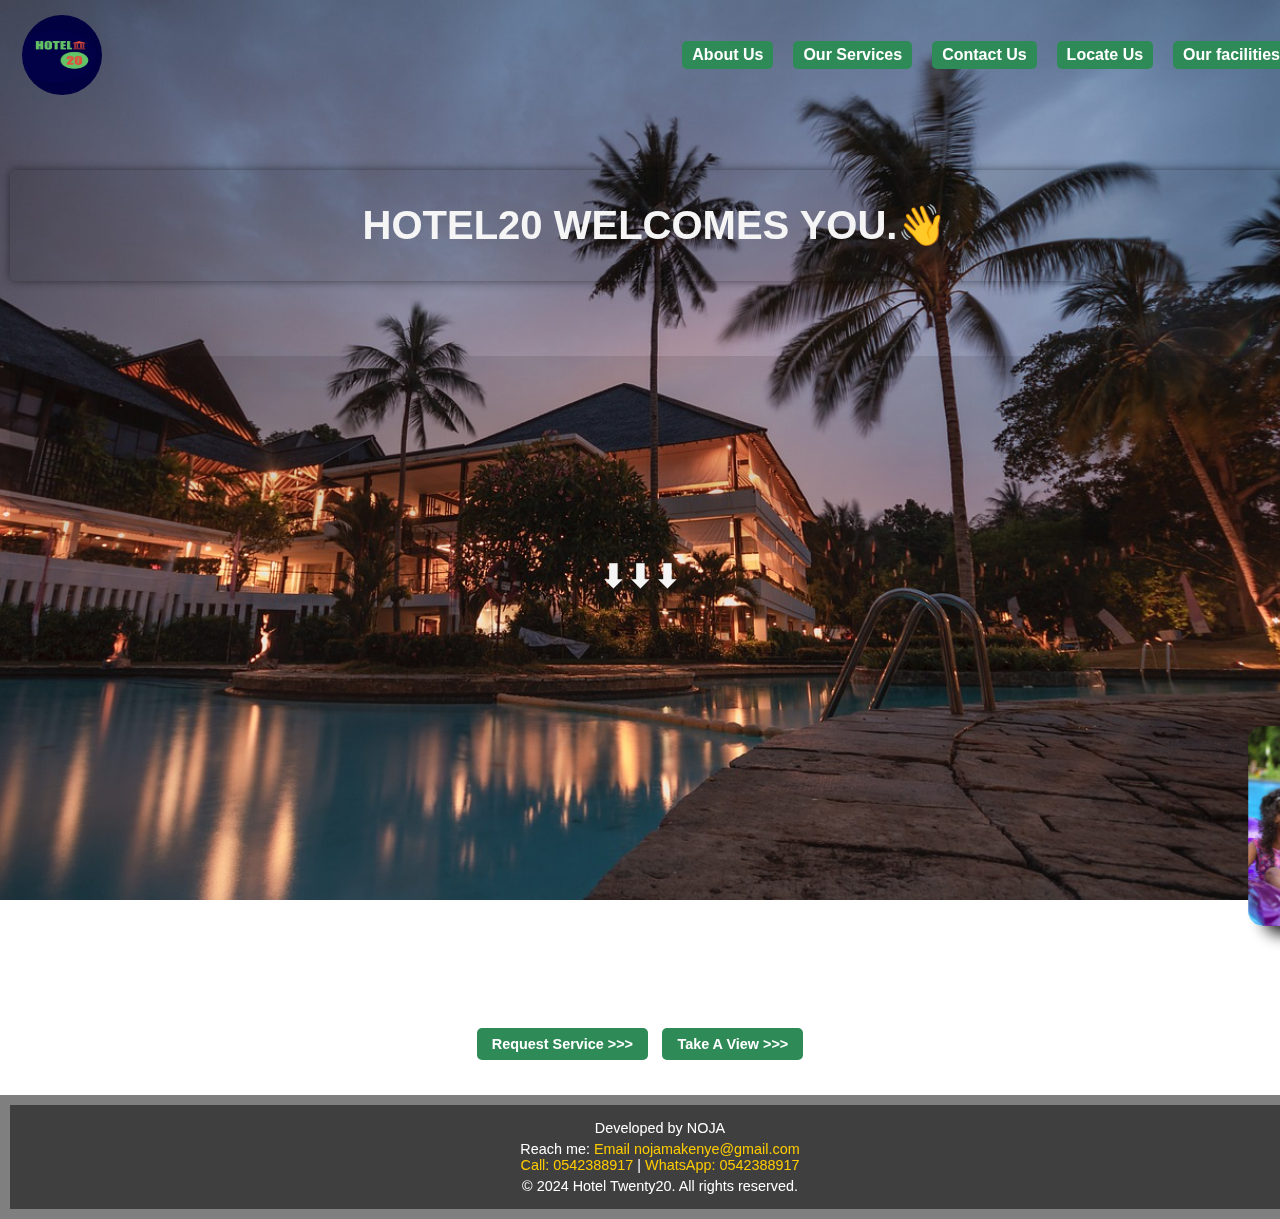
<file: index.html>
<!DOCTYPE html>
<html lang="en">
<head>
  <meta charset="UTF-8">
  <meta name="viewport" content="width=device-width, initial-scale=1.0">
  <title>HomePage-HOTEL20</title>
  <link rel="stylesheet" href="index.css">
  <script src="index.js" defer></script>
</head>
<body>
  <header>
    <div class="logo">
      <img src="Images/Log20.jpeg" alt="Logo" class="logo-image">
    </div>

    <nav class="navbar">
        <button class="menu-toggle" id="menuToggle">☰</button>
        <ul class="nav-links" id="navLinks">
            <li><a href="AboutUs.html">About Us</a></li>
            <li><a href="Services.html">Our Services</a></li>
            <li><a href="Contact.html">Contact Us</a></li>
            <li><a href="Location.html">Locate Us</a></li>
            <li><a href="Facility.html">Our facilities</a></li>
        </ul>
    </nav>
  </header>

  <div class="w">
  <h1>HOTEL20 WELCOMES YOU.👋</h1>
</div>

  <section class="hero">
    <div class="hotel-description">
        <div class="description-text">Welcome to HOTEL20, where luxury meets comfort.</div>
        <div class="description-text">Enjoy breathtaking views,</div>
        <div class="description-text">unparalleled service,</div>
        <div class="description-text">and top-tier amenities</div>
        <div class="description-text">at our prestigious hotel.</div>
    </div>
    <div class="direct">
       <h1>⬇︎⬇︎⬇︎</h1>
     </div>
</section>

  <div class="marquee-container">
    <marquee behavior="scroll" direction="left">
      <div class="marquee-item">
        <img src="Images/Pool1.jpeg" alt="Pool">
        <p>POOL</p>
      </div>
      <div class="marquee-item">
        <img src="Images/BedR1.jpeg" alt="Bedroom">
        <p>BEDROOM</p>
      </div>
      <div class="marquee-item">
        <img src="Images/ConR1.jpeg" alt="Conference Room">
        <p>CONFERENCE ROOM</p>
      </div>
      <div class="marquee-item">
        <img src="Images/EventC1.jpeg" alt="Event Centre">
        <p>EVENT CENTRE</p>
      </div>
      <div class="marquee-item">
        <img src="Images/Gym2.jpeg" alt="Gym">
        <p>GYM</p>
      </div>
      <div class="marquee-item">
        <img src="Images/Park1.jpeg" alt="Walk">
        <p>Take A Walk</p>
      </div>
      <div class="marquee-item">
        <img src="Images/Spa1.jpeg" alt="Spa">
        <p>SPA</p>
      </div>
      <div class="marquee-item">
        <img src="Images/Res1.jpeg" alt="Resturant">
        <p>RESTURANT</p>
      </div>

      <div class="marquee-item"> 
        <img src="Images/Pool1.jpeg" alt="Pool">
        <p>POOL</p>
    </div>
    <div class="marquee-item">
        <img src="Images/BedR3.jpeg" alt="Bedroom">
        <p>BEDROOM</p>
    </div>
    <div class="marquee-item">
        <img src="Images/ConR1.jpeg" alt="Conference Room">
        <p>CONFERENCE ROOM</p>
    </div>
    <div class="marquee-item">
        <img src="Images/EventC1.jpeg" alt="Event Centre">
        <p> EVENT CENTRE </p>
    </div>
    <div class="marquee-item">
        <img src="Images/Gym2.jpeg" alt="Gym">
        <p> GYM </p>
    </div>
    <div class="marquee-item">
        <img src="Images/Park1.jpeg" alt="Walk">
        <p> Take A Walk </p>
      </div>
        <div class="marquee-item">
        <img src="Images/Spa1.jpeg" alt="Spa">
        <p>SPA</p>
      </div>
      <div class="marquee-item">
        <img src="Images/Res1.jpeg" alt="Resturant">
        <p>RESTURANT</p>
      </div>
    </div>
    </marquee>
  </div>

  <div class="action-buttons">
    <button id="request-service"> Request Service >>> </button>
    <button id="take-view">Take A View >>> </button>
  </div>

  <footer>
    <footer>
  <p>Developed by NOJA</p>
  <p>
    Reach me: 
    <a href="mailto:nojamakenye@gmail.com">Email nojamakenye@gmail.com</a> <br> 
    <a href="tel:+233542388917">Call: 0542388917</a> | 
    <a href="https://wa.me/233542388917" target="_blank">WhatsApp: 0542388917</a>
  </p>
  <p>&copy; 2024 Hotel Twenty20. All rights reserved.</p>
</footer>
</body>
</html>
</file>
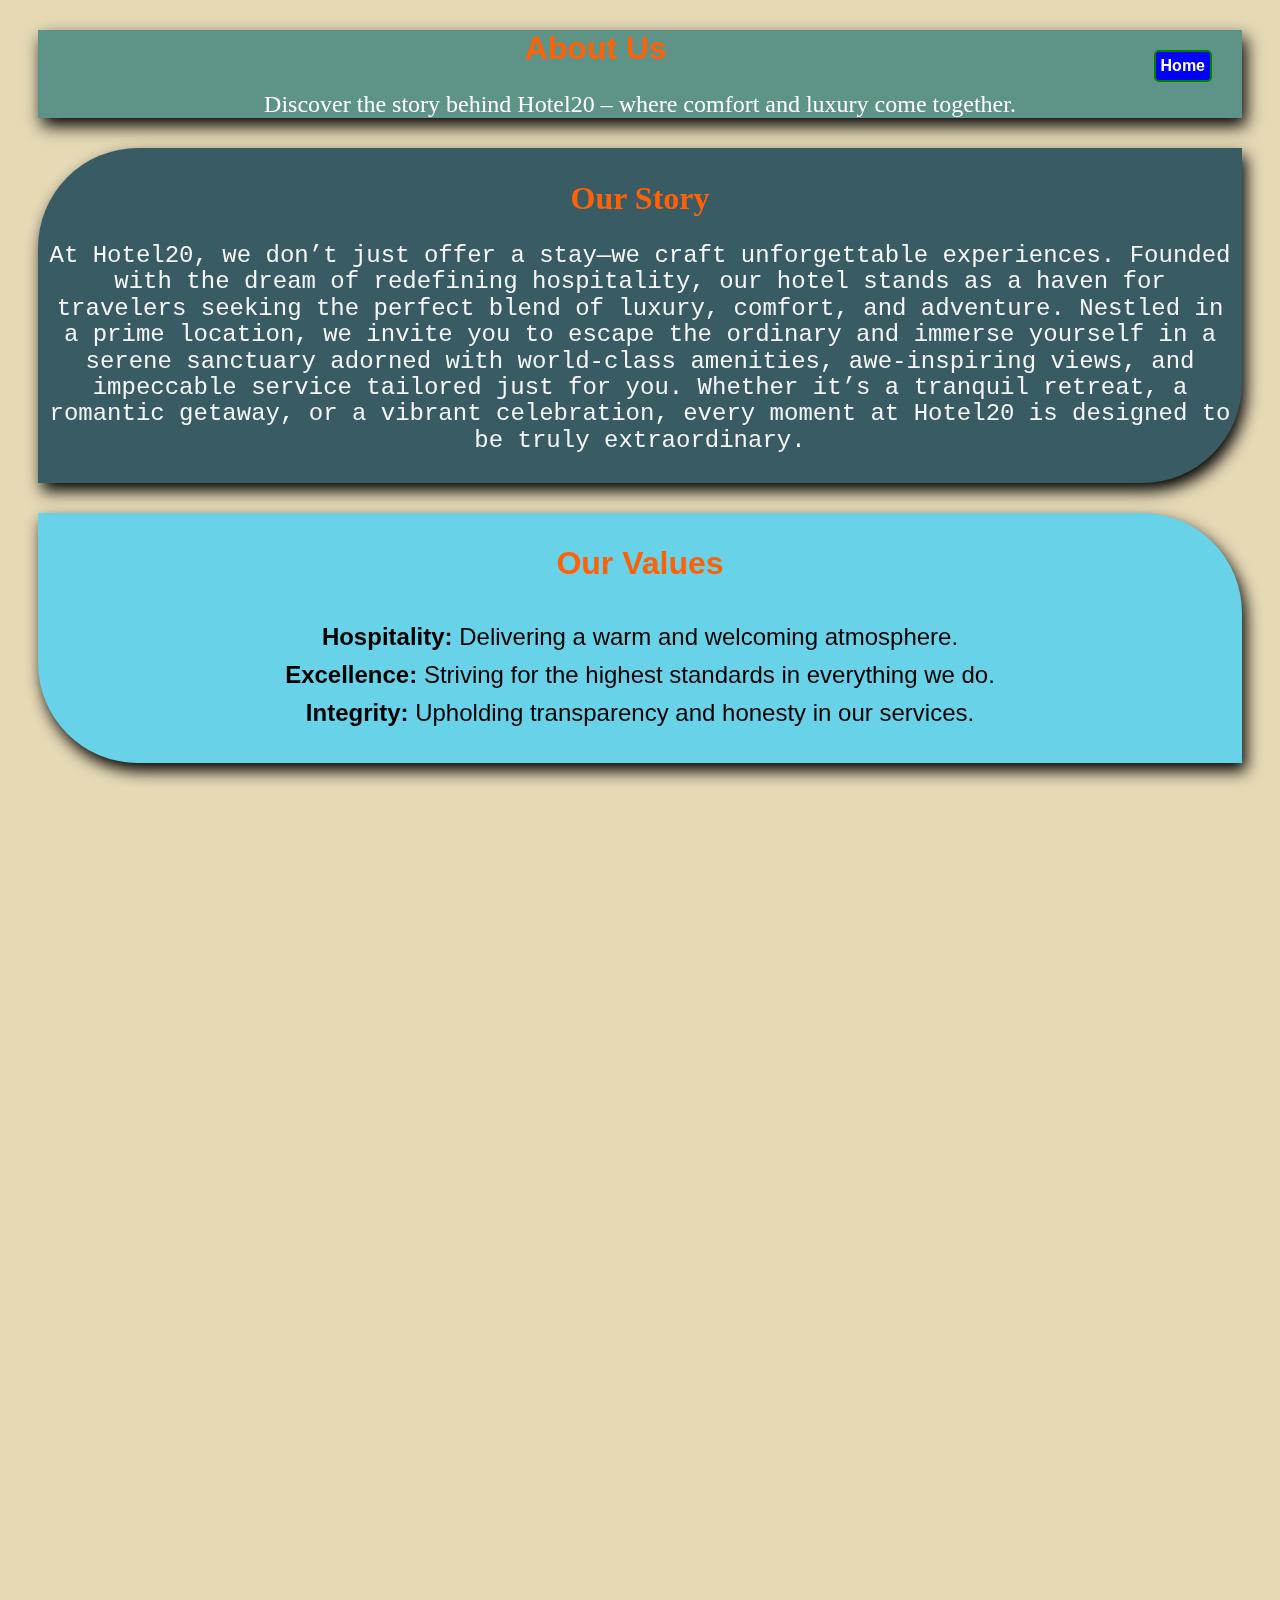
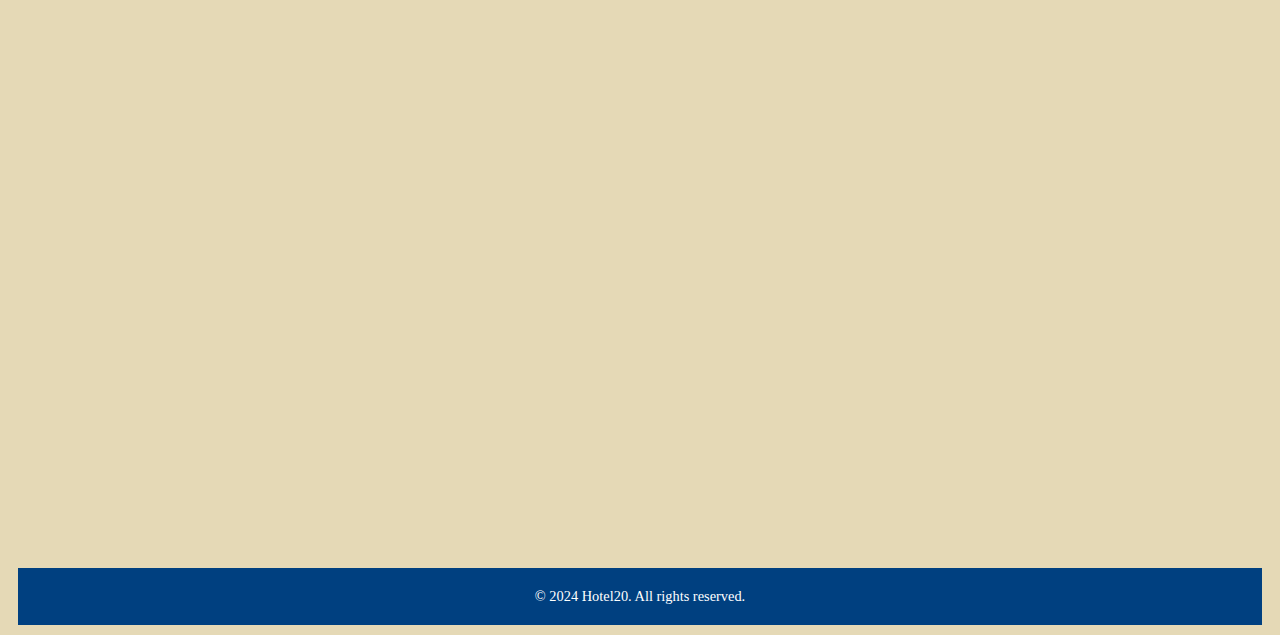
<file: AboutUs.html>
<!DOCTYPE html>
<html lang="en">
<head>
  <meta charset="UTF-8">
  <meta name="viewport" content="width=device-width, initial-scale=1.0">
  <title>About Us - Hotel20</title>
  <link rel="stylesheet" href="AboutUs.css">
  <!-- AOS Library -->
  <link href="https://cdn.jsdelivr.net/npm/aos@2.3.4/dist/aos.css" rel="stylesheet">
</head>
<body>
  <script src="https://cdn.jsdelivr.net/npm/aos@2.3.4/dist/aos.js"></script>
  <script>
    AOS.init();
  </script>
</body>

<section class="about-hero" data-aos="flip-down">
  <a href="index.html" class="home-button">Home</a>
  <h1>About Us</h1>
  <p>Discover the story behind Hotel20 – where comfort and luxury come together.</p>
</section>
<section class="our-story" data-aos="fade-right" data-aos-duration="1200" data-aos-delay="200">
  <h2>Our Story</h2>
  <p>
   At Hotel20, we don’t just offer a stay—we craft unforgettable experiences. Founded with the dream of redefining hospitality, our hotel stands as a haven for travelers seeking the perfect blend of luxury, comfort, and adventure. Nestled in a prime location, we invite you to escape the ordinary and immerse yourself in a serene sanctuary adorned with world-class amenities, awe-inspiring views, and impeccable service tailored just for you. Whether it’s a tranquil retreat, a romantic getaway, or a vibrant celebration, every moment at Hotel20 is designed to be truly extraordinary.
  </p>
</section>

<section class="our-values" data-aos="fade-left" data-aos-duration="1200" data-aos-delay="200">
  <h2>Our Values</h2>
  <ul>
    <li><strong>Hospitality:</strong> Delivering a warm and welcoming atmosphere.</li>
    <li><strong>Excellence:</strong> Striving for the highest standards in everything we do.</li>
    <li><strong>Integrity:</strong> Upholding transparency and honesty in our services.</li>
  </ul>
</section>

<section class="our-team" data-aos="zoom-in" data-aos-duration="1200" data-aos-delay="200">
  <h2>Meet Our Team</h2>
  <p>
    Our dedicated staff work tirelessly to ensure your stay is as comfortable and enjoyable as possible.
    From our friendly front desk team to our talented chefs, every member of Hotel20 is here for you.
  </p>
  <div class="team-photos">
  <div class="row">
    <div class="team-member">
      <img src="Images/Ceo.jpeg" alt="Team Member 1">
      <p>CEO</p>
    </div>
  </div>
  <div class="row middle">
    <div class="team-member">
      <img src="Images/EventO.jpeg" alt="Team Member 2">
      <p>Event Organizer</p>
    </div>
    <div class="team-member">
      <img src="Images/CChef1.jpeg" alt="Team Member 3">
      <p>Chief Chef</p>
    </div>
  </div>
  <div class="row">
    <div class="team-member">
      <img src="Images/Super.jpeg" alt="Team Member 4">
      <p>Supervisor</p>
    </div>
  </div>
</div>
</section>

<section class="call-to-action" data-aos="flip-up" data-aos-duration="1200" data-aos-delay="200">
  <h2>Experience the Difference</h2>
  <p>We invite you to visit Hotel20 and see why we're a favorite destination for travelers worldwide.</p>
  <a href="Contact.html" class="cta-button">Contact Us</a>
</section>
<footer>
    <p>&copy; 2024 Hotel20. All rights reserved.</p>
  </footer>
</body>
</html>
</file>
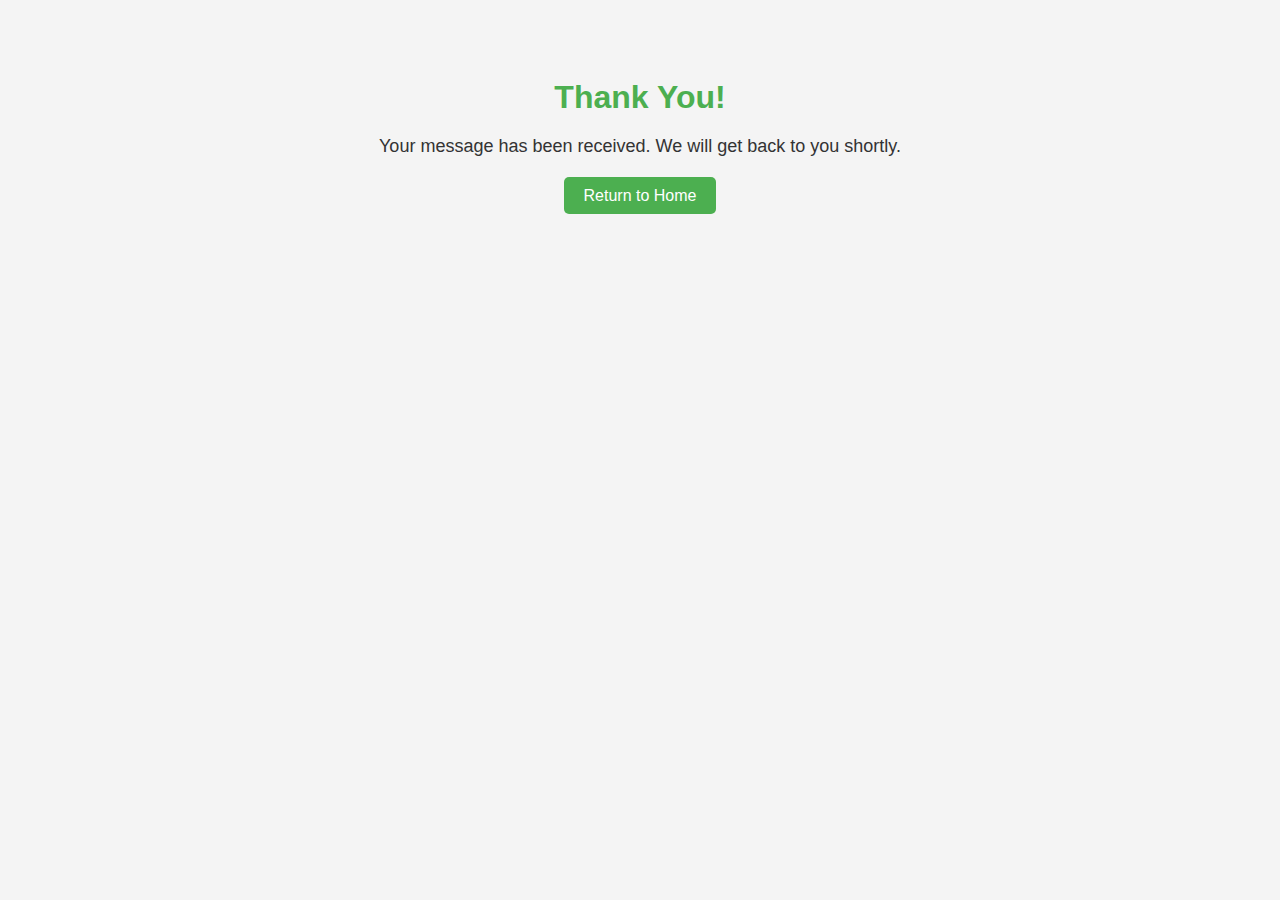
<file: Confirm.html>
<!DOCTYPE html>
<html lang="en">
<head>
    <meta charset="UTF-8">
    <meta name="viewport" content="width=device-width, initial-scale=1.0">
    <title>Confirmation</title>
    <style>
        body {
            font-family: Arial, sans-serif;
            background-color: #f4f4f4;
            color: #333;
            text-align: center;
            padding: 50px;
        }

        h1 {
            color: #4CAF50; /* Green color */
            margin-bottom: 20px;
        }

        p {
            font-size: 18px;
            margin-bottom: 30px;
        }

        a {
            text-decoration: none;
            color: #fff;
            background-color: #4CAF50; /* Green background */
            padding: 10px 20px;
            border-radius: 5px;
            transition: background-color 0.3s;
        }

        a:hover {
            background-color: #45a049; /* Darker green on hover */
        }
    </style>
</head>
<body>
    <h1>Thank You!</h1>
    <p>Your message has been received. We will get back to you shortly.</p>
    <a href="index.html">Return to Home</a>
</body>
</html>
</file>
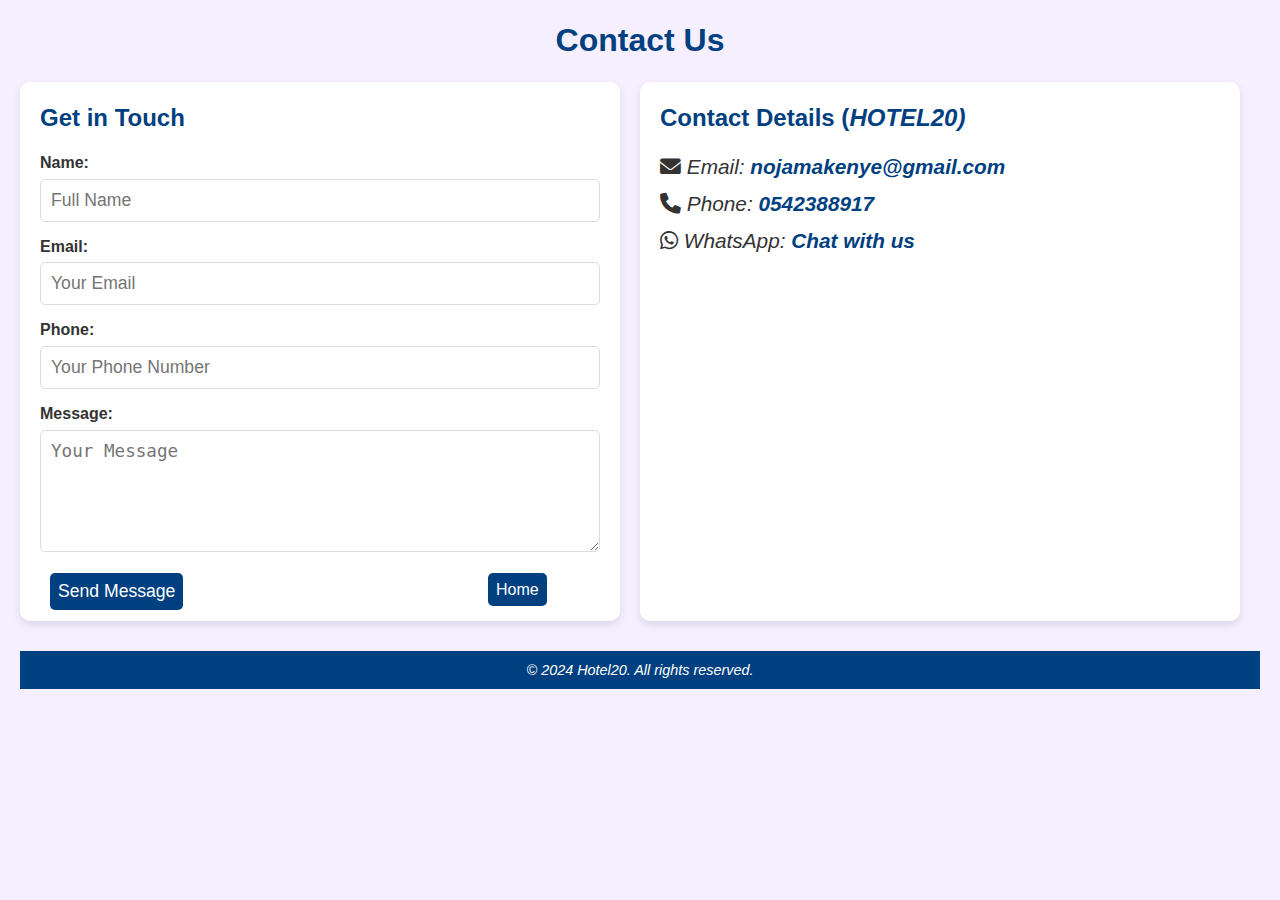
<file: Contact.html>
<!DOCTYPE html>
<html lang="en">
<head>
  <meta charset="UTF-8">
  <meta name="viewport" content="width=device-width, initial-scale=1.0">
  <title>Contact Us - Hotel20</title>
  <link rel="stylesheet" href="Contact.css">
  <link href="https://cdnjs.cloudflare.com/ajax/libs/font-awesome/6.0.0-beta3/css/all.min.css" rel="stylesheet">
</head>
<body>
  <header>
    <h1>Contact Us</h1>
  </header>

  <section class="contact-container">
    <div class="contact-form">
      <form action="index.php" method="post">
        <h2>Get in Touch</h2>
        <div class="form-group">
          <label for="name">Name:</label>
          <input type="text" id="name" name="name" placeholder="Full Name" required>
        </div>
        <div class="form-group">
          <label for="email">Email:</label>
          <input type="email" id="email" name="email" placeholder="Your Email">
        </div>
        <div class="form-group">
          <label for="phone">Phone:</label>
          <input type="tel" id="phone" name="phone" placeholder="Your Phone Number" required>
        </div>
        <div class="form-group">
          <label for="message">Message:</label>
          <textarea id="message" name="message" placeholder="Your Message" rows="5" required></textarea>
        </div>
        <button type="submit">Send Message</button>
        <div class="h">
        <a href="index.html">Home</a>
      </div>
      </form>
    </div>

    <div class="contact-details">
      <h2>Contact Details (<em>HOTEL20<em>)</h2>
      <p><i class="fas fa-envelope"></i> Email: <a href="mailto:nojamakenye@gmail.com">nojamakenye@gmail.com</a></p>
      <p><i class="fas fa-phone"></i> Phone: <a href="tel:+0542388917">0542388917</a></p>
      <p><i class="fab fa-whatsapp"></i> WhatsApp: <a href="https://wa.me/0542388917">Chat with us</a></p>
    </div>
  </section>

  <footer>
    <p>&copy; 2024 Hotel20. All rights reserved.</p>
  </footer>
</body>
</html>
</file>
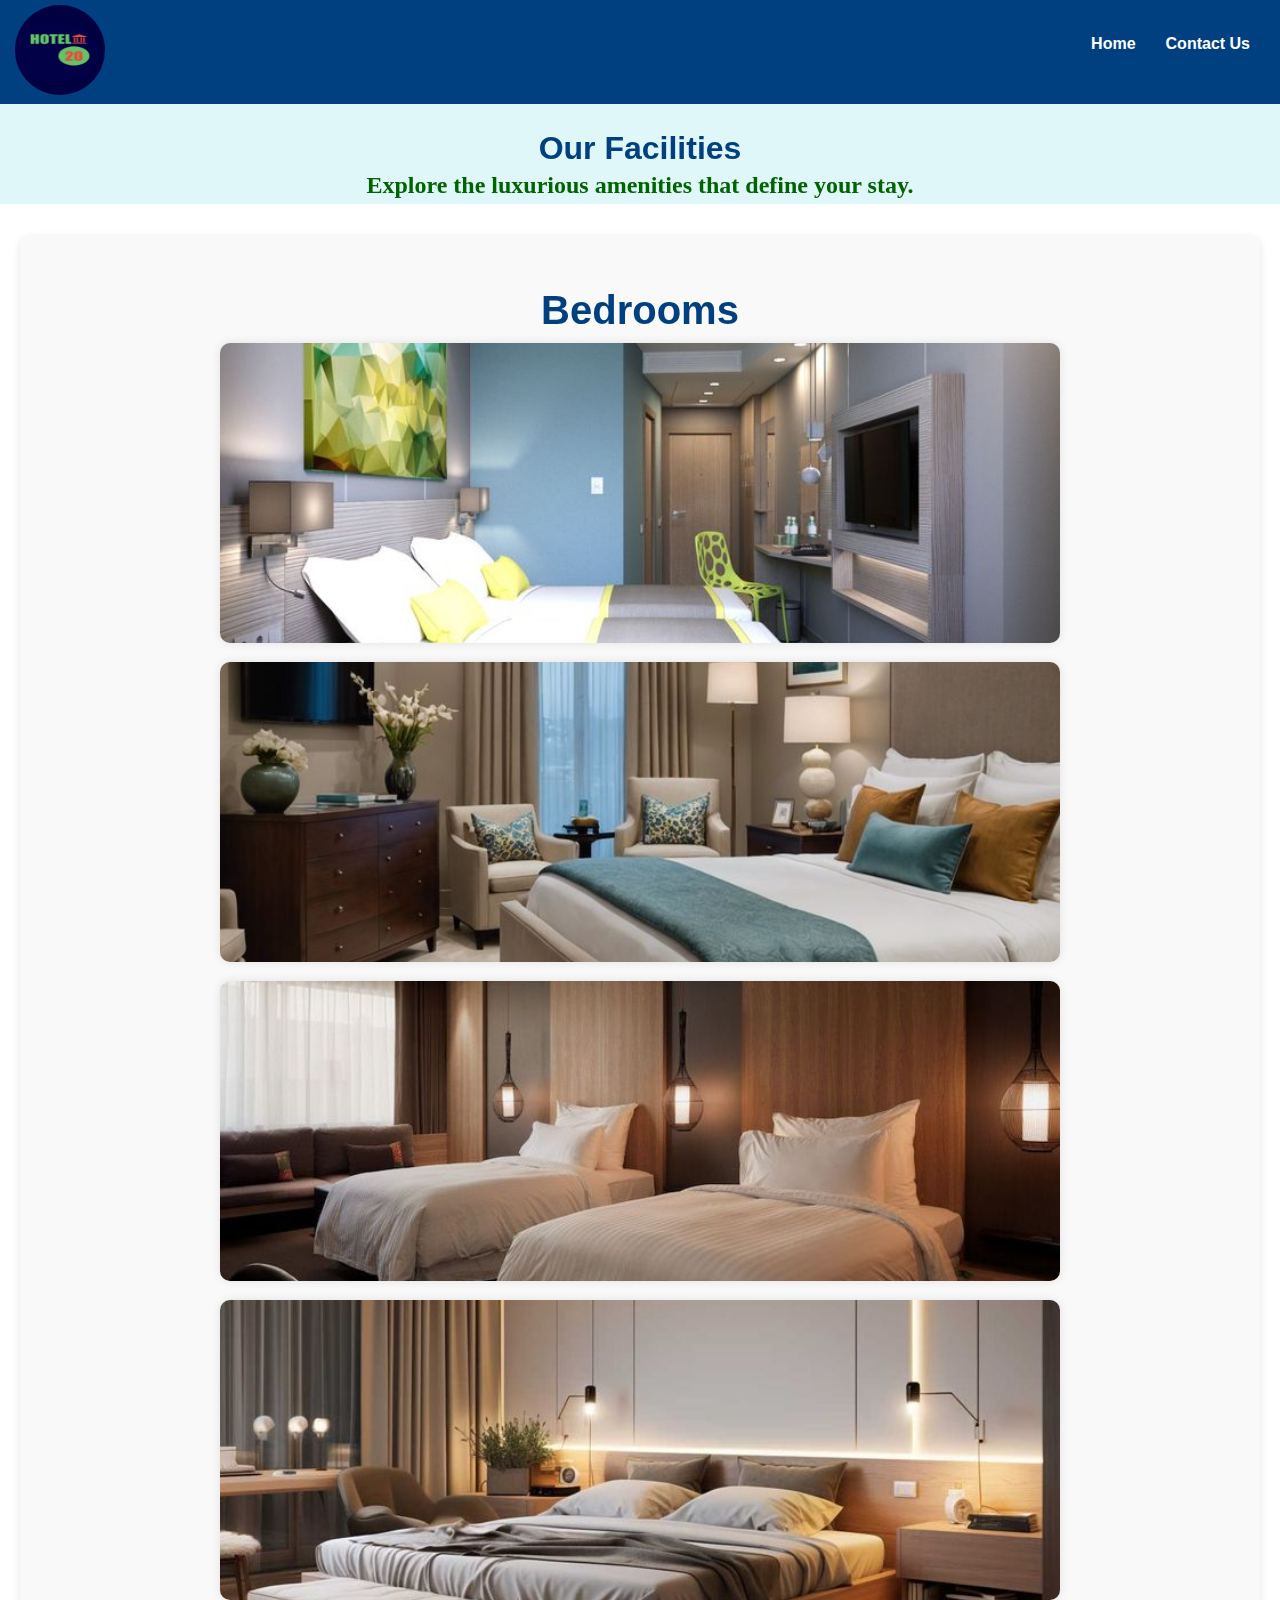
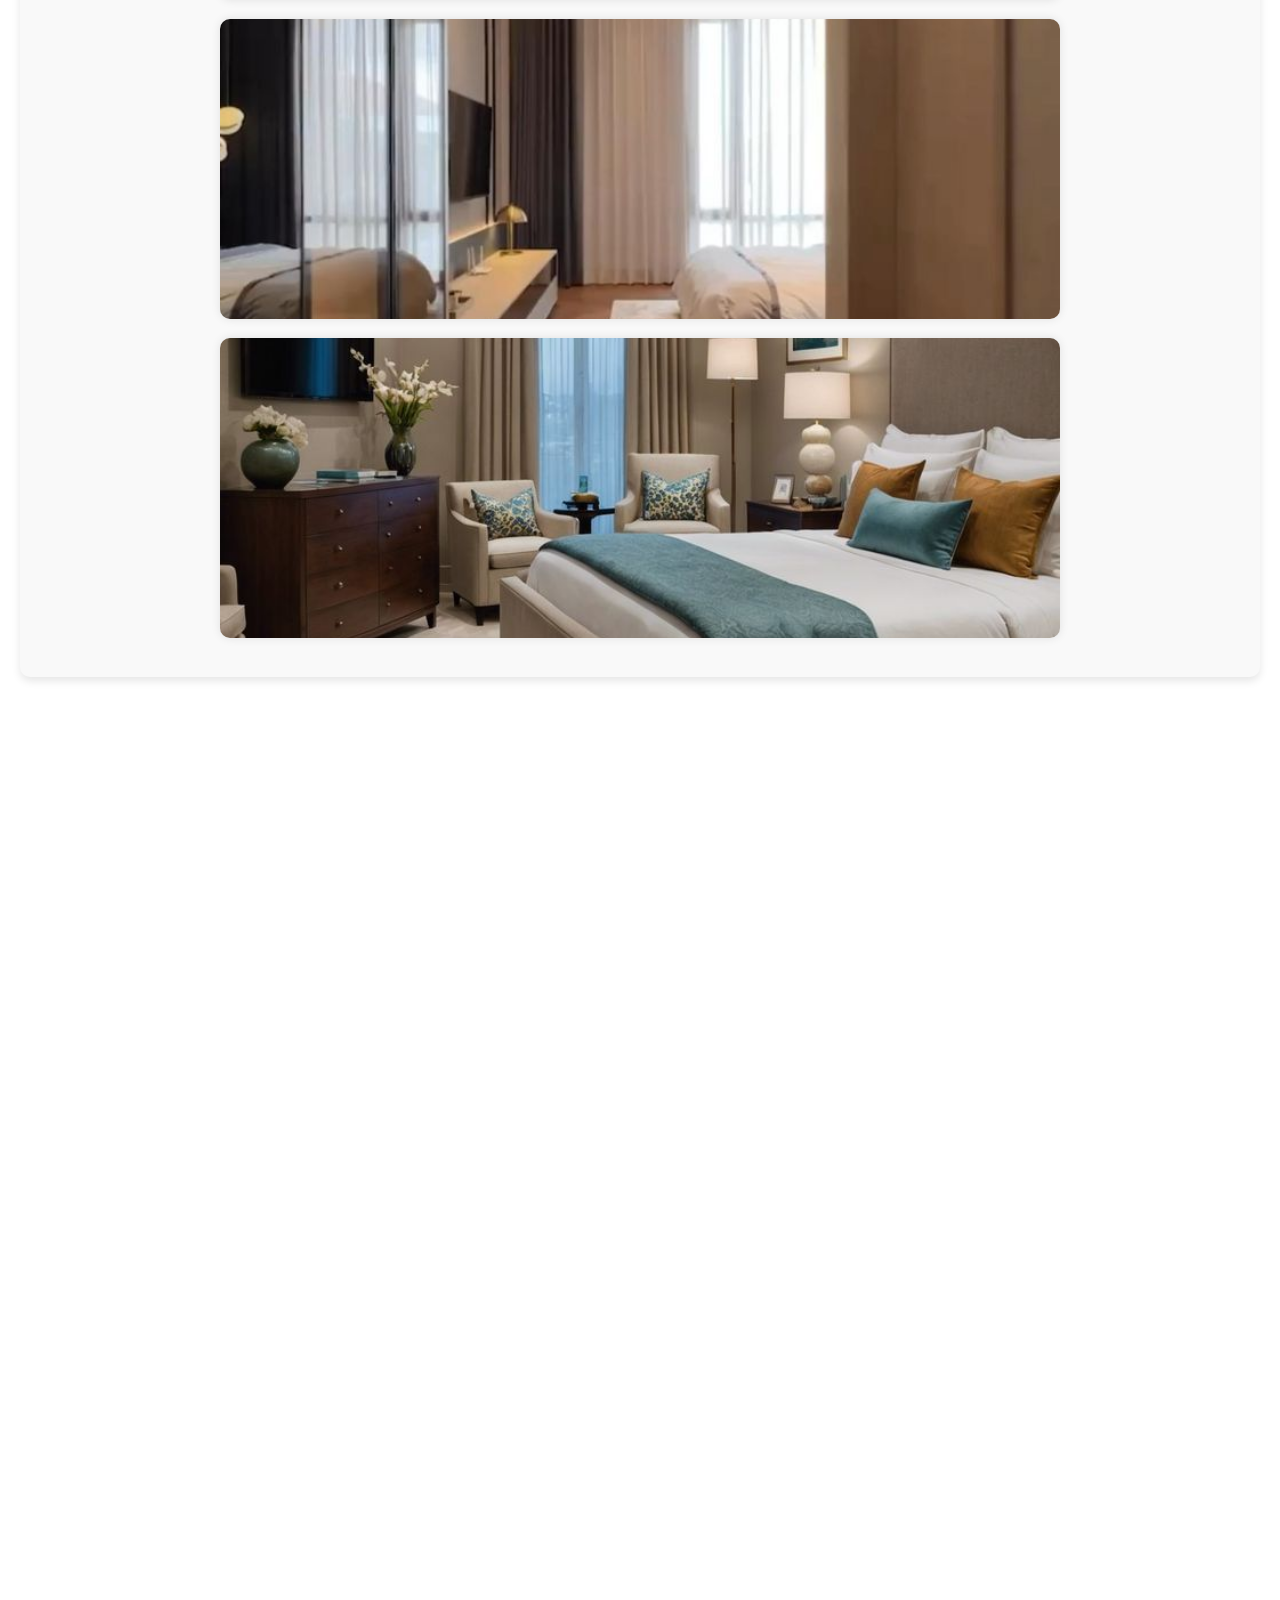
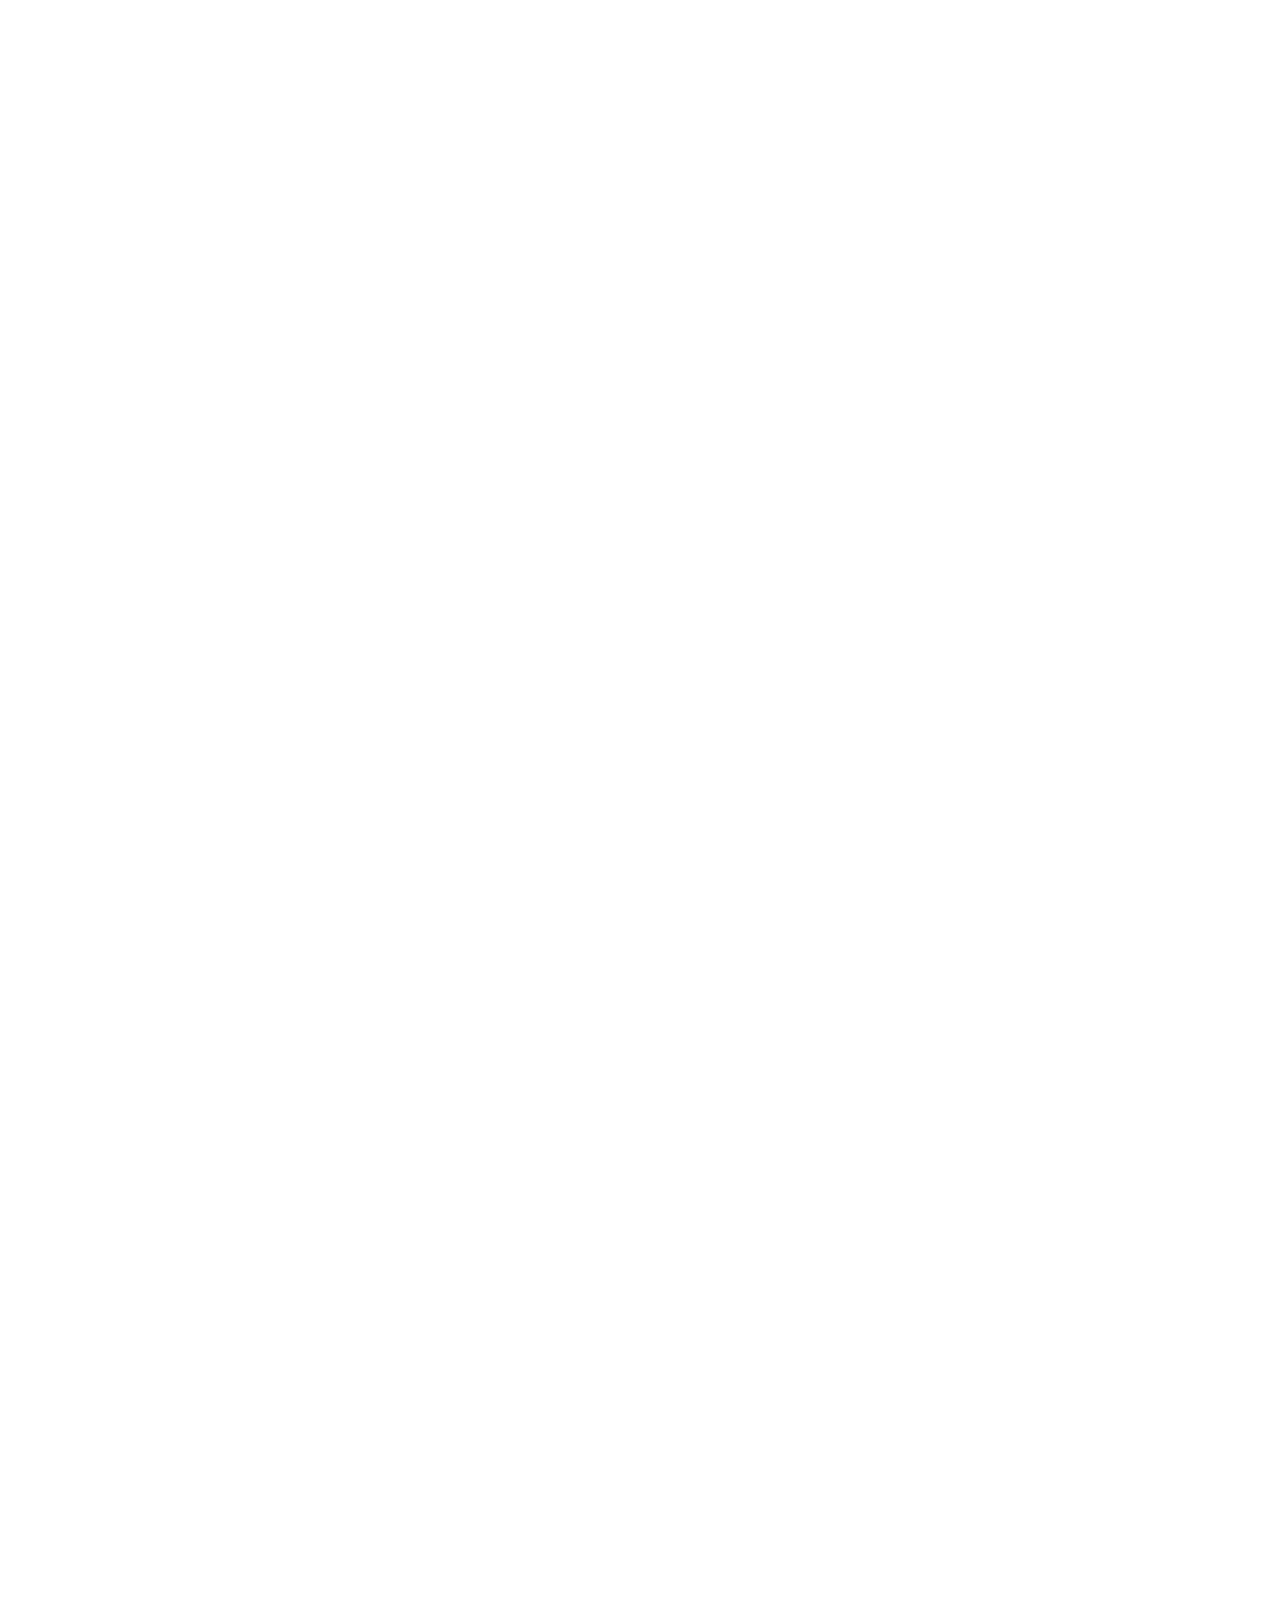
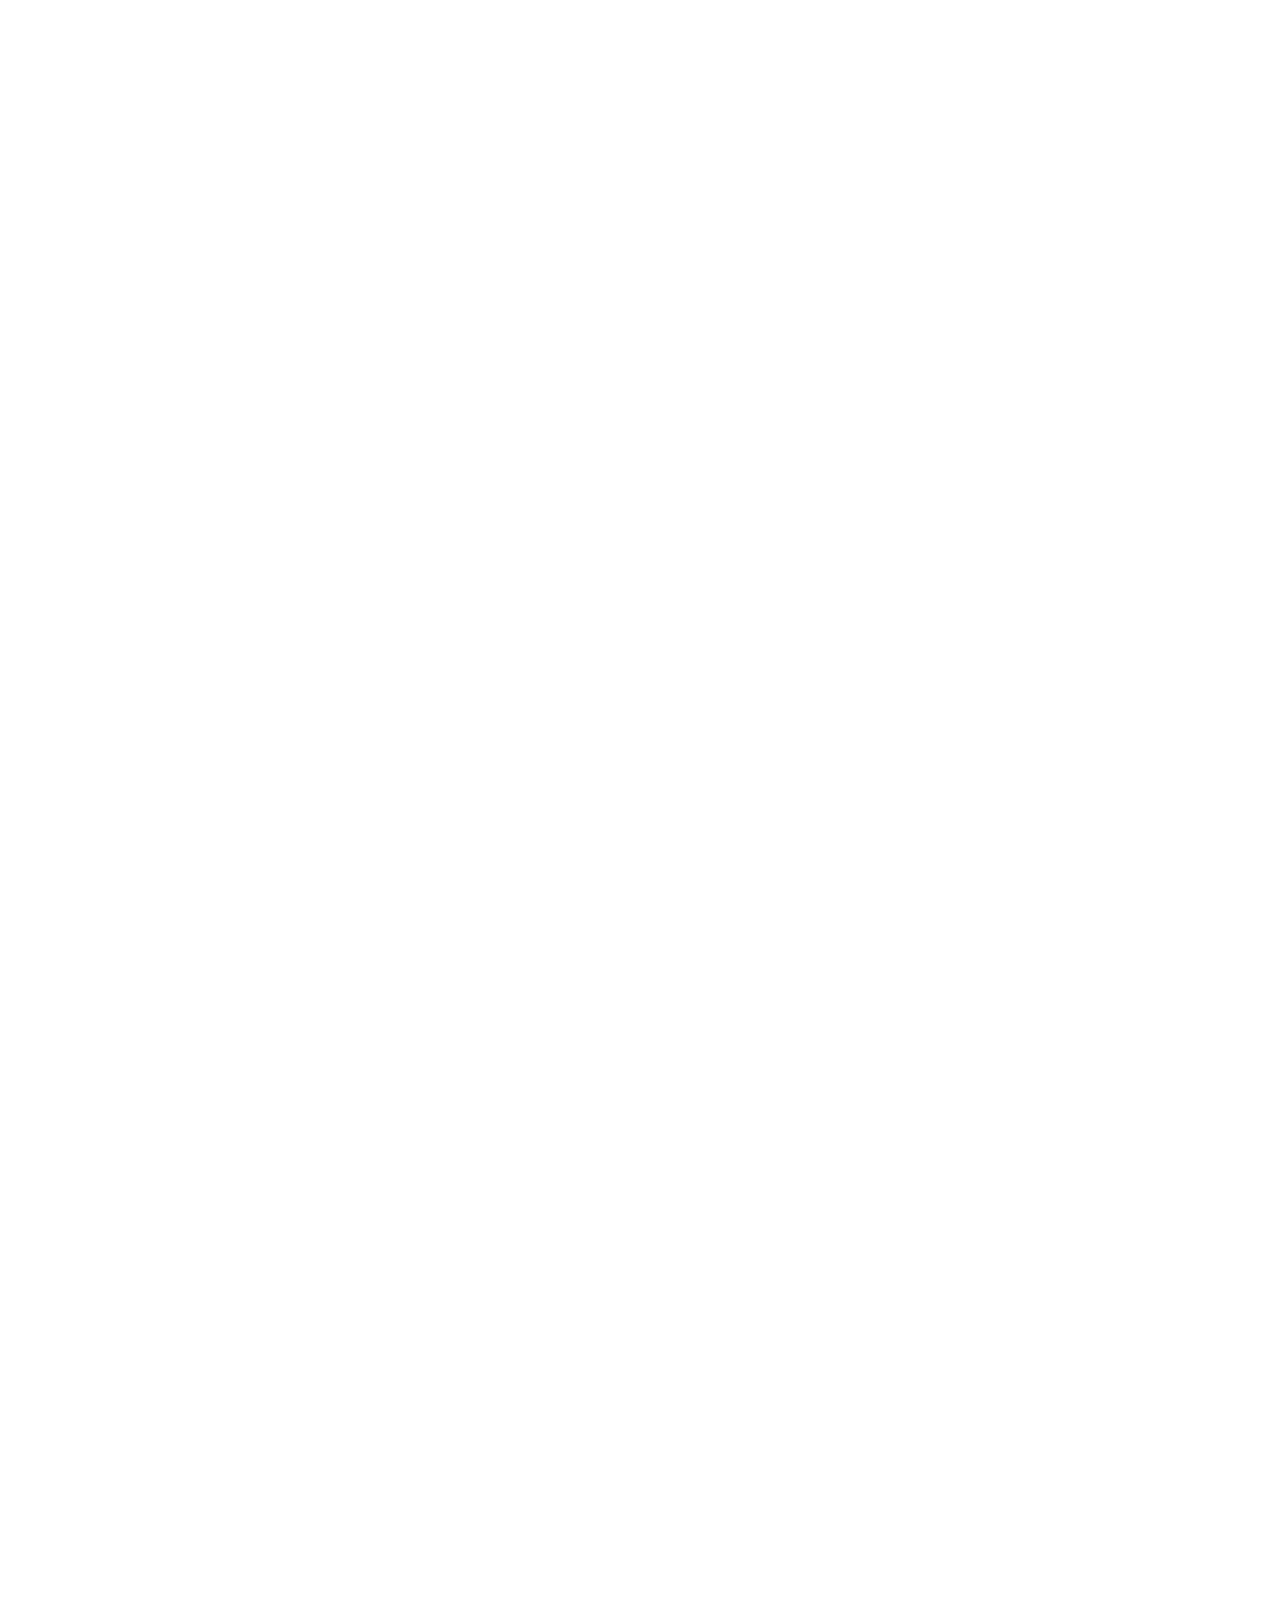
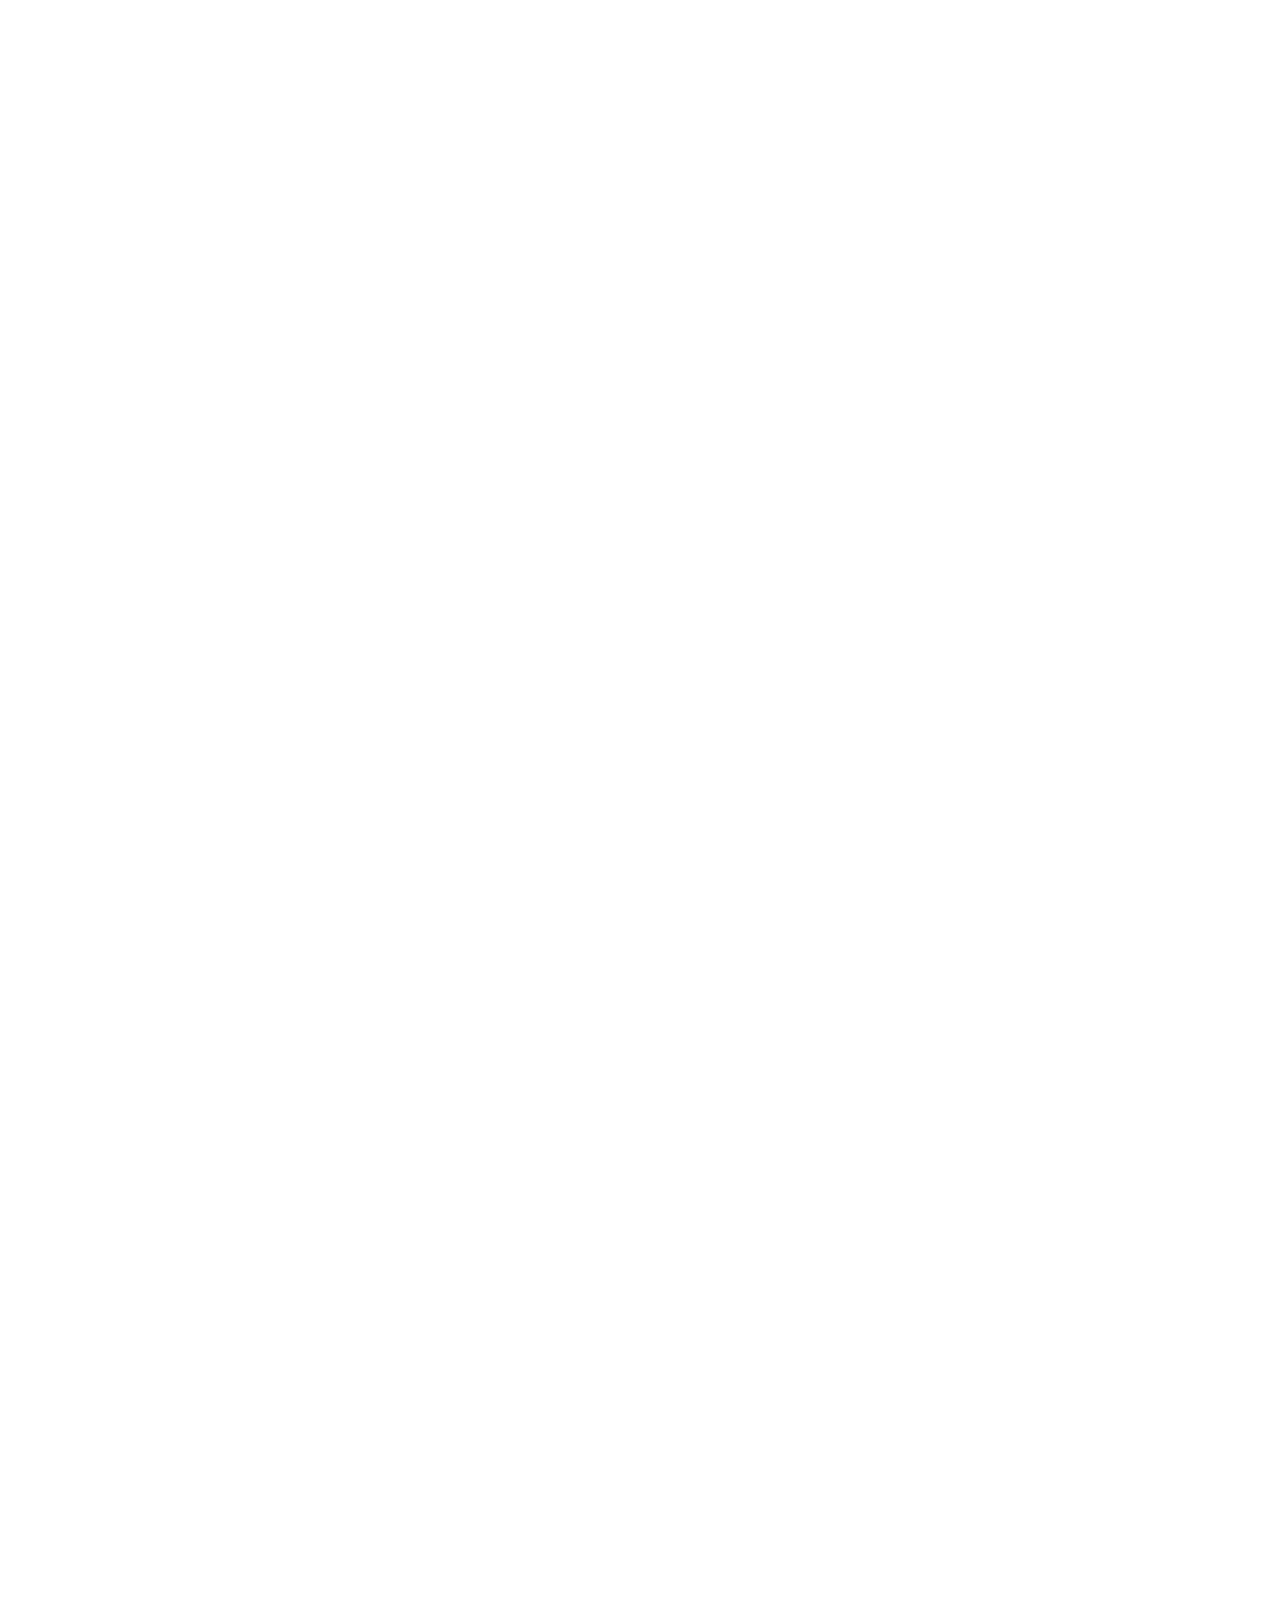
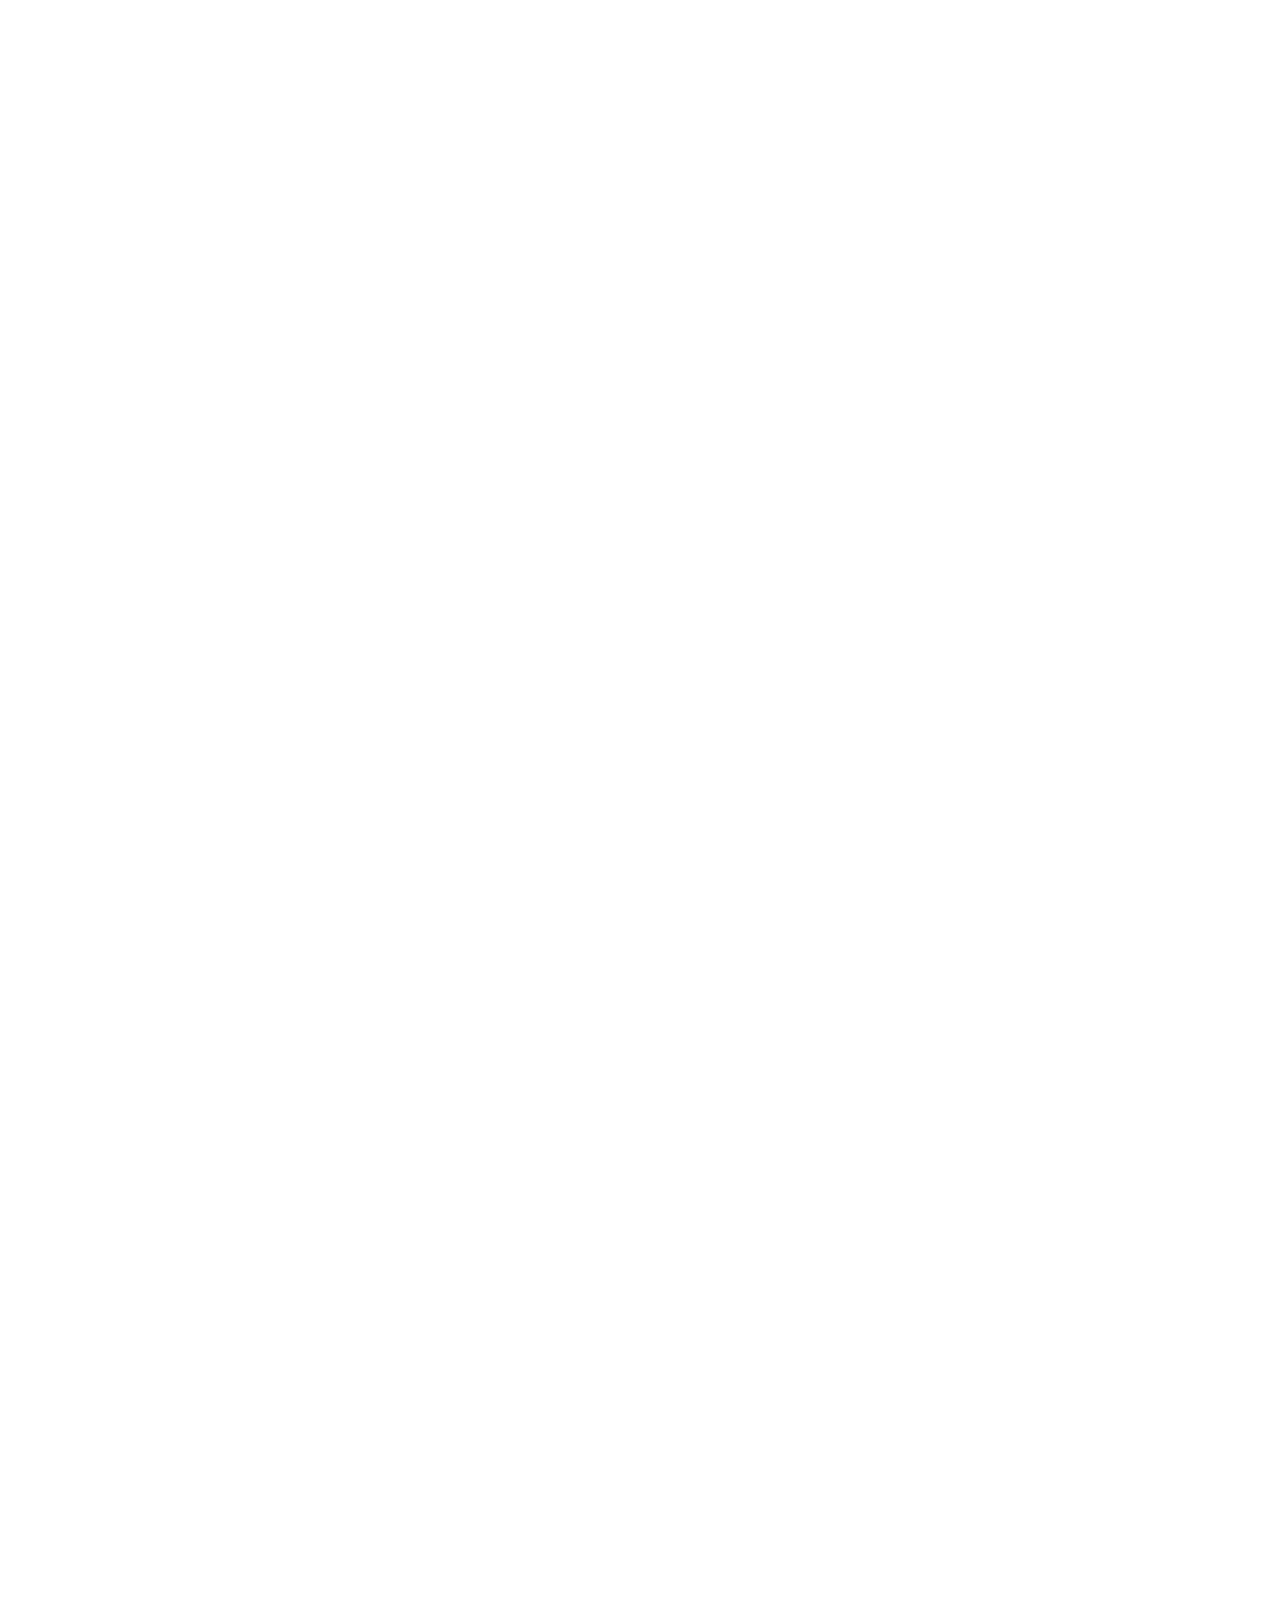
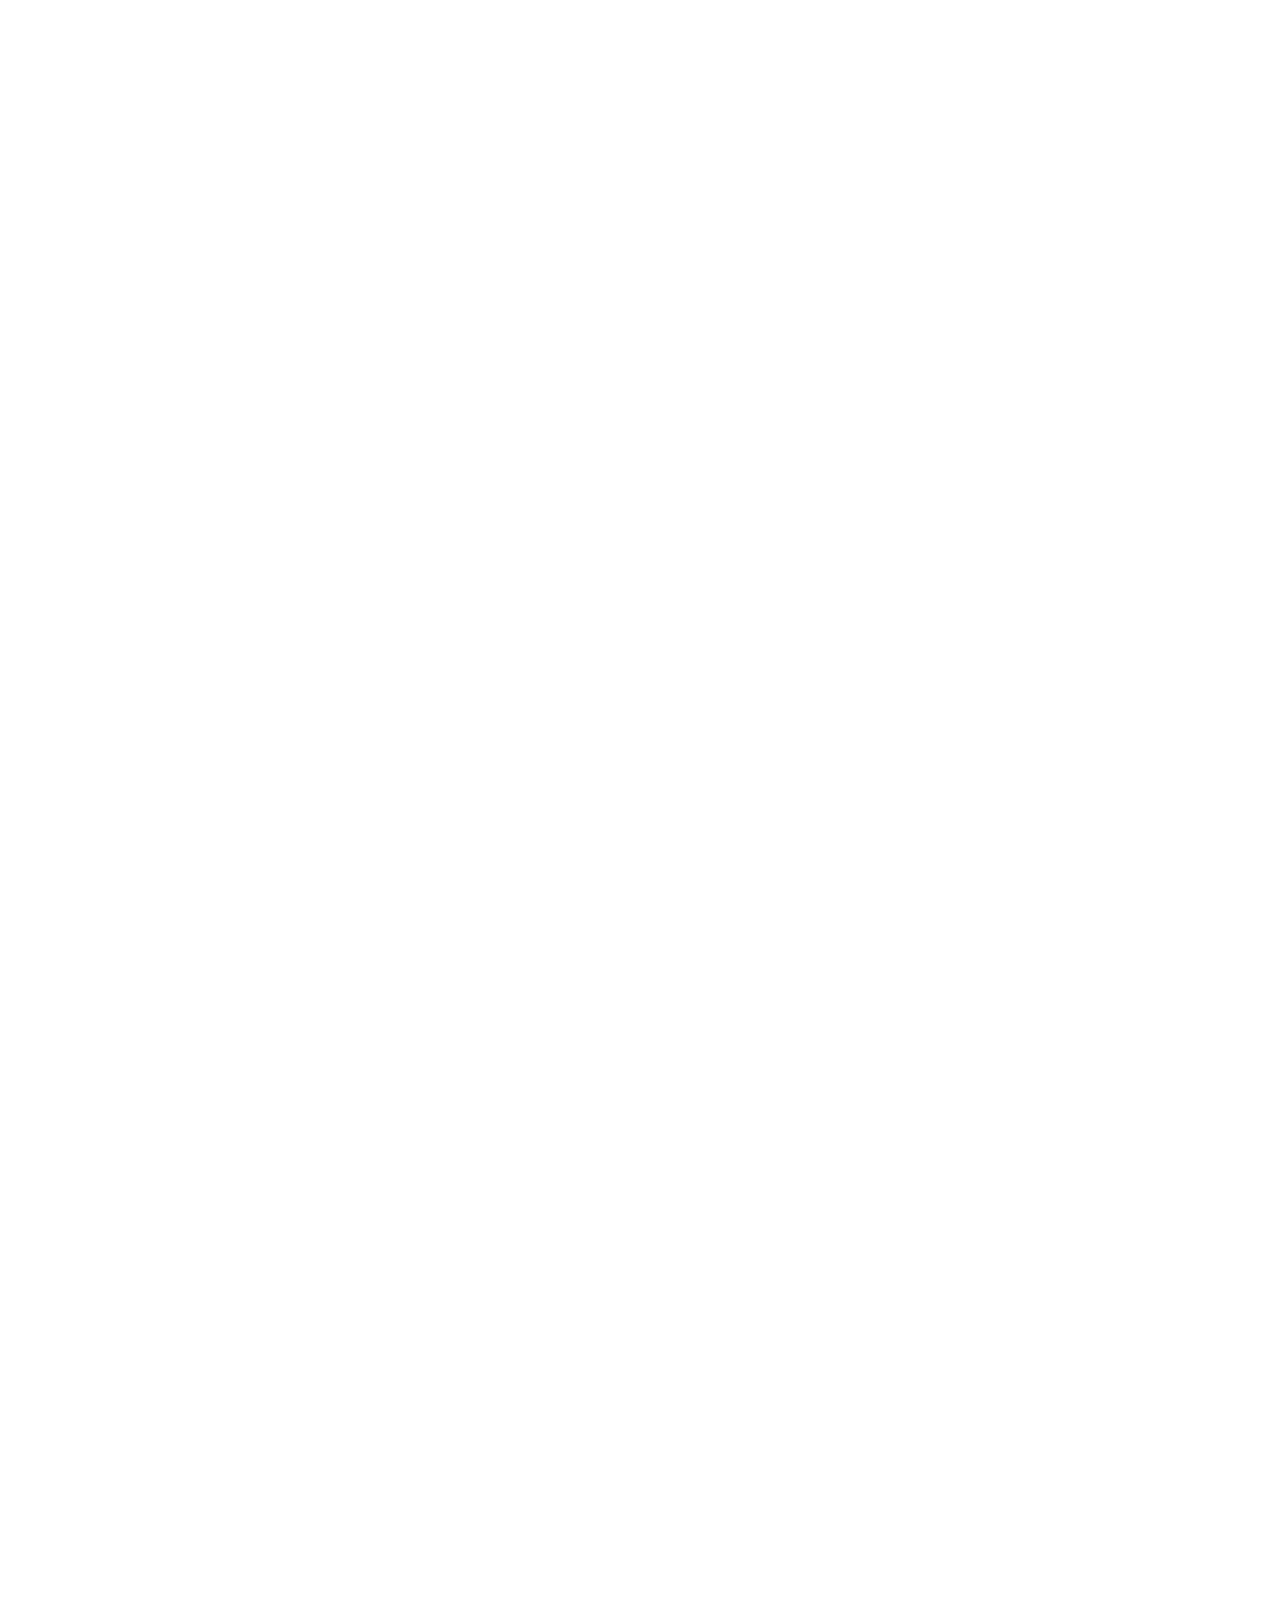
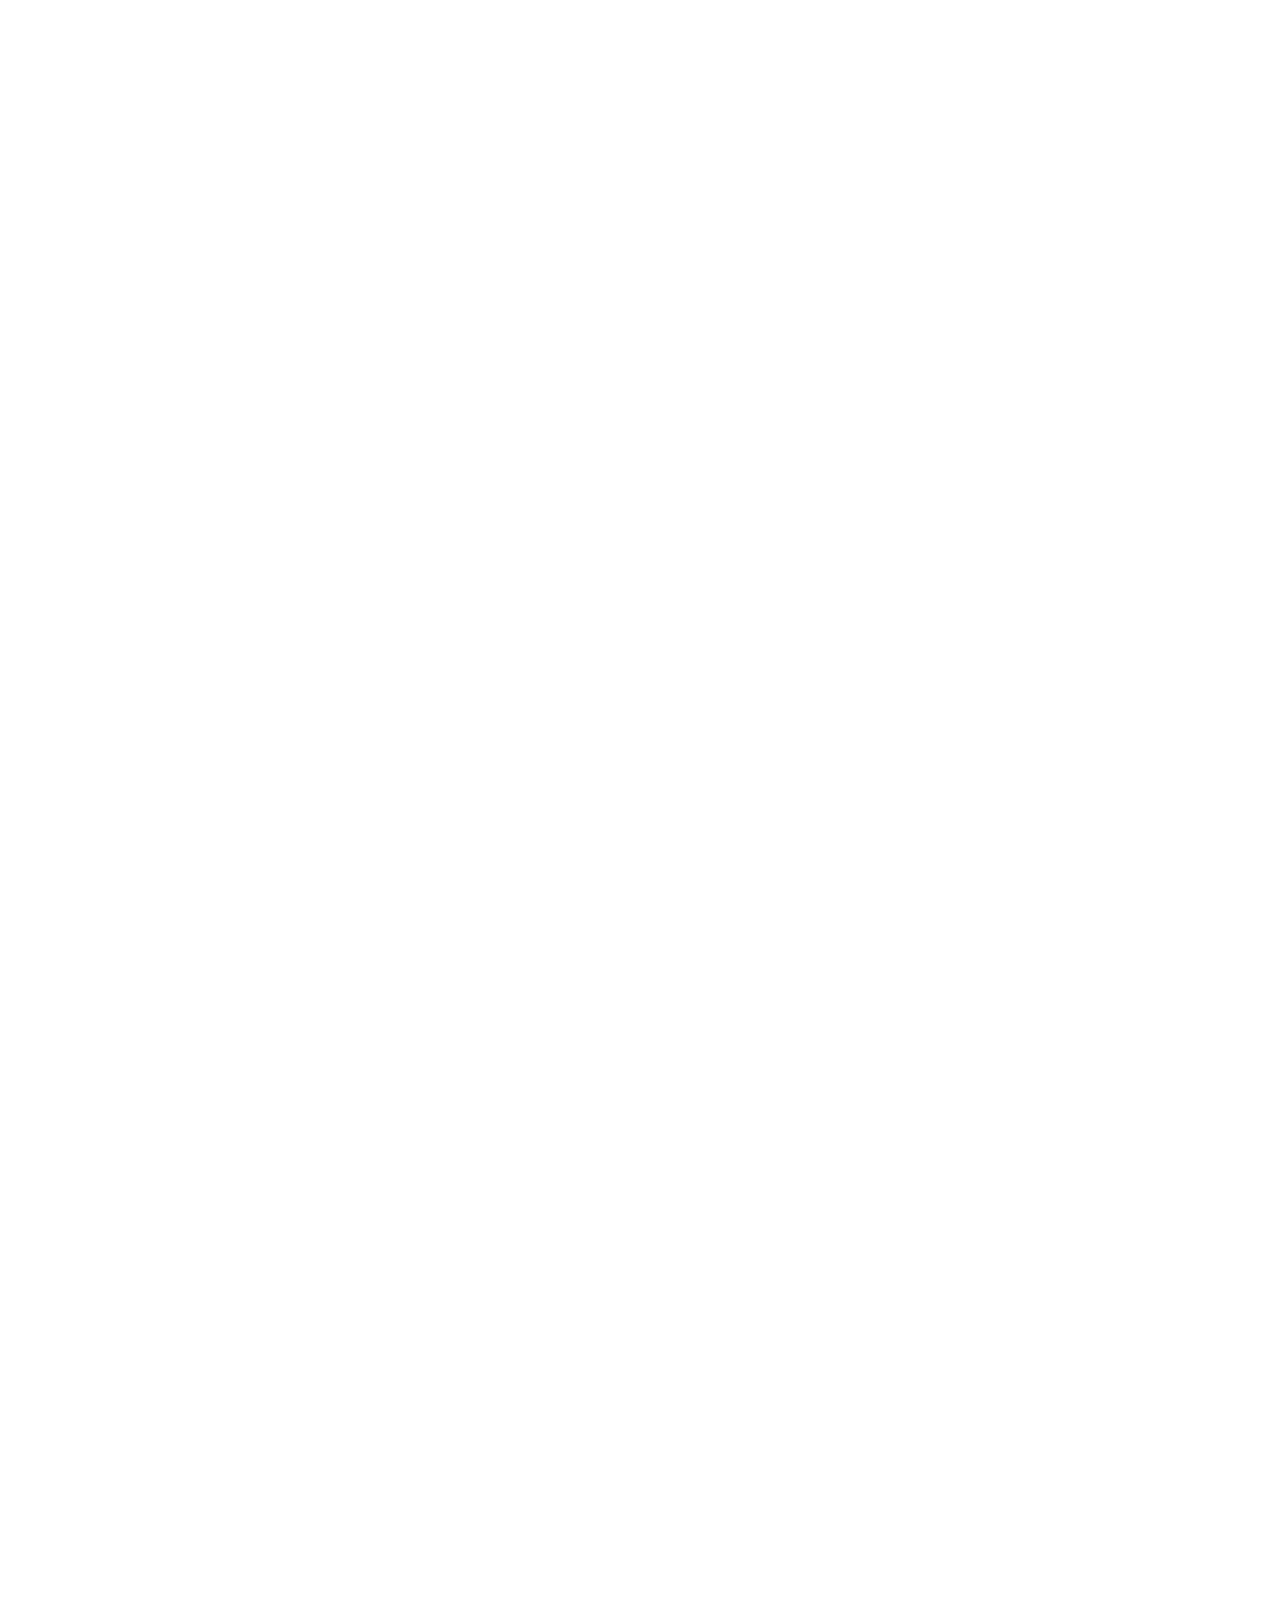
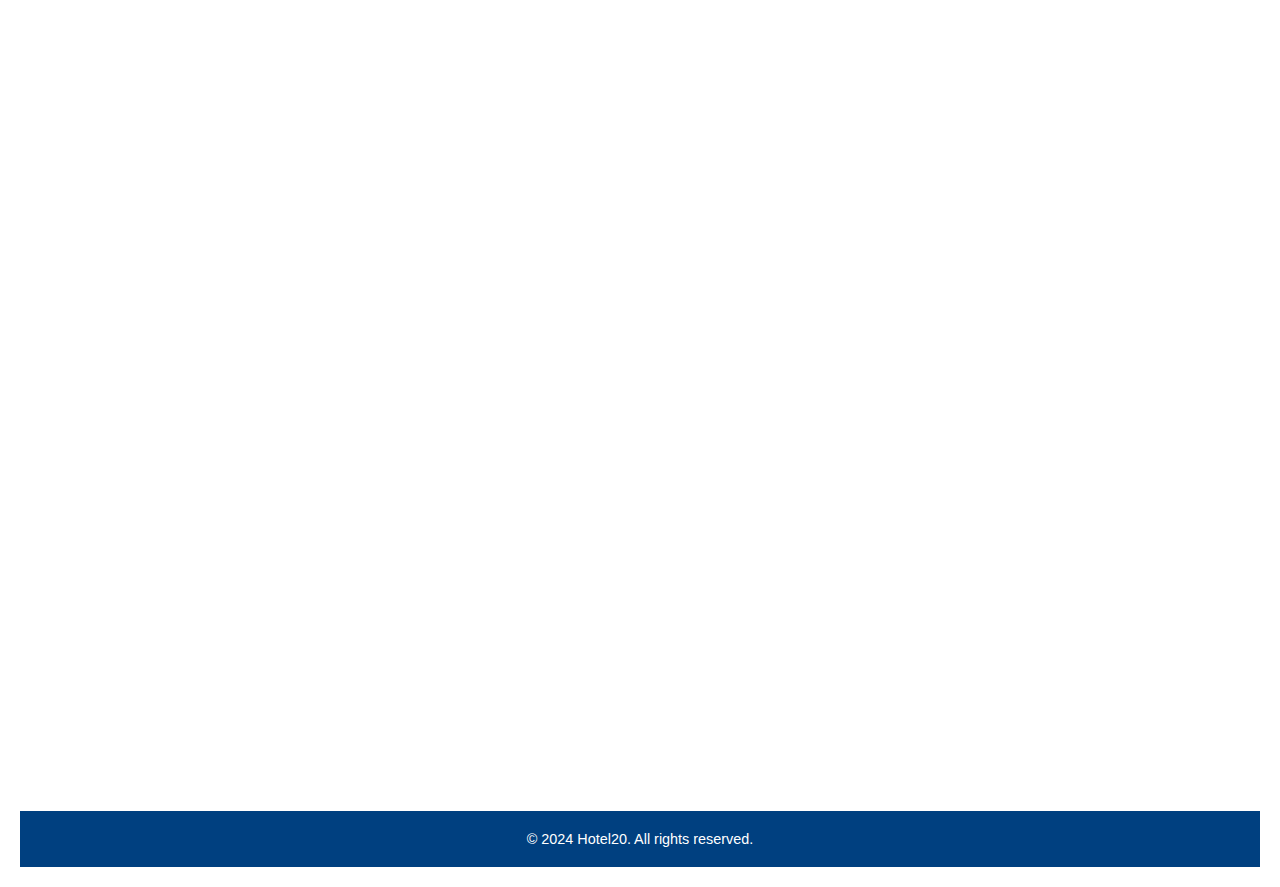
<file: Facility.html>
<!DOCTYPE html>
<html lang="en">
<head>
  <meta charset="UTF-8">
  <meta name="viewport" content="width=device-width, initial-scale=1.0">
  <title>Facilities - Hotel20</title>
  <link rel="stylesheet" href="Facility.css">
  <!-- AOS Library -->
  <link href="https://cdn.jsdelivr.net/npm/aos@2.3.4/dist/aos.css" rel="stylesheet">
</head>
<body>
  <script src="https://cdn.jsdelivr.net/npm/aos@2.3.4/dist/aos.js"></script>
  <script>
    AOS.init();
  </script>
</body>
  <header>
    <div class="logo">
      <img src="Images/Log20.jpeg" alt="Logo" class="logo-image">
    </div>
    <nav>
      <ul>
        <li><a href="index.html">Home</a></li>
        <li><a href="Contact.html">Contact Us</a></li>
      </ul>
    </nav>
  </header>

  <main>
    <section class="facilities-hero">
      <h1 data-aos="fade-down">Our Facilities</h1>
      <p data-aos="fade-up">Explore the luxurious amenities that define your stay.</p>
    </section>

    <section class="facility-gallery">
      <div class="facility-item" data-aos="fade-up">
        <h2>Bedrooms</h2>
        <img src="Images/BedR10.jpeg" alt="Bedrooms">
        <img src="Images/BedR5.jpeg" alt="Bedrooms">
        <img src="Images/BedR8.jpeg" alt="Bedrooms">
        <img src="Images/BedR9.jpeg" alt="Bedrooms">
        <img src="Images/BedR4.jpeg" alt="Bedrooms">
        <img src="Images/BedR5.jpeg" alt="Bedrooms">
      </div>

      <div class="facility-item" data-aos="flip-right">
        <h2>Event Centres</h2>
        <img src="Images/EventC3.jpeg" alt="Event Centres">
        <img src="Images/EventC4.jpeg" alt="Event Centres">
        <img src="Images/EventC5.jpeg" alt="Event Centres">
        <img src="Images/EventC6.jpeg" alt="Event Centres">
      </div>

      <div class="facility-item" data-aos="flip-left">
        <h2>Conference Rooms/Spaces</h2>
        <img src="Images/ConR1.jpeg" alt="Conference Rooms">
        <img src="Images/ConR2.jpeg" alt="Conference Rooms">
        <img src="Images/ConR3.jpeg" alt="Conference Rooms">
      </div>

      <div class="facility-item" data-aos="fade-up">
        <h2>Bathrooms</h2>
        <img src="Images/BR1.jpeg" alt="Bathrooms">
        <img src="Images/BR2.jpeg" alt="Bathrooms">
        <img src="Images/BR5.jpeg" alt="Bathrooms">
        <img src="Images/BR6.jpeg" alt="Bathrooms">
      </div>

      <div class="facility-item" data-aos="fade-up">
        <h2>The Gym</h2>
        <img src="Images/Gym1.jpeg" alt="Gym">
        <img src="Images/Gym2.jpeg" alt="Gym">
        <img src="Images/Gym3.jpeg" alt="Gym">
        <img src="Images/Gym4.jpeg" alt="Gym">
        <img src="Images/Gym5.jpeg" alt="Gym">
      </div>

      <div class="facility-item" data-aos="fade-up">
        <h2>The Spa</h2>
        <img src="Images/Spa2.jpeg" alt="Spa">
        <img src="Images/Spa3.jpeg" alt="Spa">
        <img src="Images/Spa6.jpeg" alt="Spa">
        <img src="Images/Spa4.jpeg" alt="Spa">
      </div>

      <div class="facility-item" data-aos="fade-up">
        <h2>The Restaurant</h2>
        <img src="Images/Res3.jpeg" alt="Restaurant">
        <img src="Images/Res4.jpeg" alt="Restaurant">
        <img src="Images/Res5.jpeg" alt="Restaurant">
        <img src="Images/Res6.jpeg" alt="Restaurant">
      </div>

      <div class="facility-item" data-aos="fade-up">
        <h2>The Environment</h2>
        <img src="Images/Park1.jpeg" alt="Environment">
        <img src="Images/Park2.jpeg" alt="Environment">
        <img src="Images/Park3.jpeg" alt="Environment">
      </div>

      <div class="facility-item" data-aos="fade-up">
        <h2>Swimming Pool</h2>
        <img src="Images/Pool2.jpeg" alt="Environment">
        <img src="Images/Pool3.jpeg" alt="Environment">
        <img src="Images/Pool4.jpeg" alt="Environment">
        <img src="Images/Pool1.jpeg" alt="Environment">
      </div>
    </section>
  </main>
  <section class="call-to-action" data-aos="flip-up" data-aos-duration="1200" data-aos-delay="200">
  <h2>Experience the Difference</h2>
  <p>We invite you to visit Hotel20 and see why we're a favorite destination for travelers worldwide.</p>
  <a href="Contact.html" class="cta-button">Contact Us</a>
</section>
  <footer>
    <p>&copy; 2024 Hotel20. All rights reserved.</p>
  </footer>
</body>
</html>
</file>
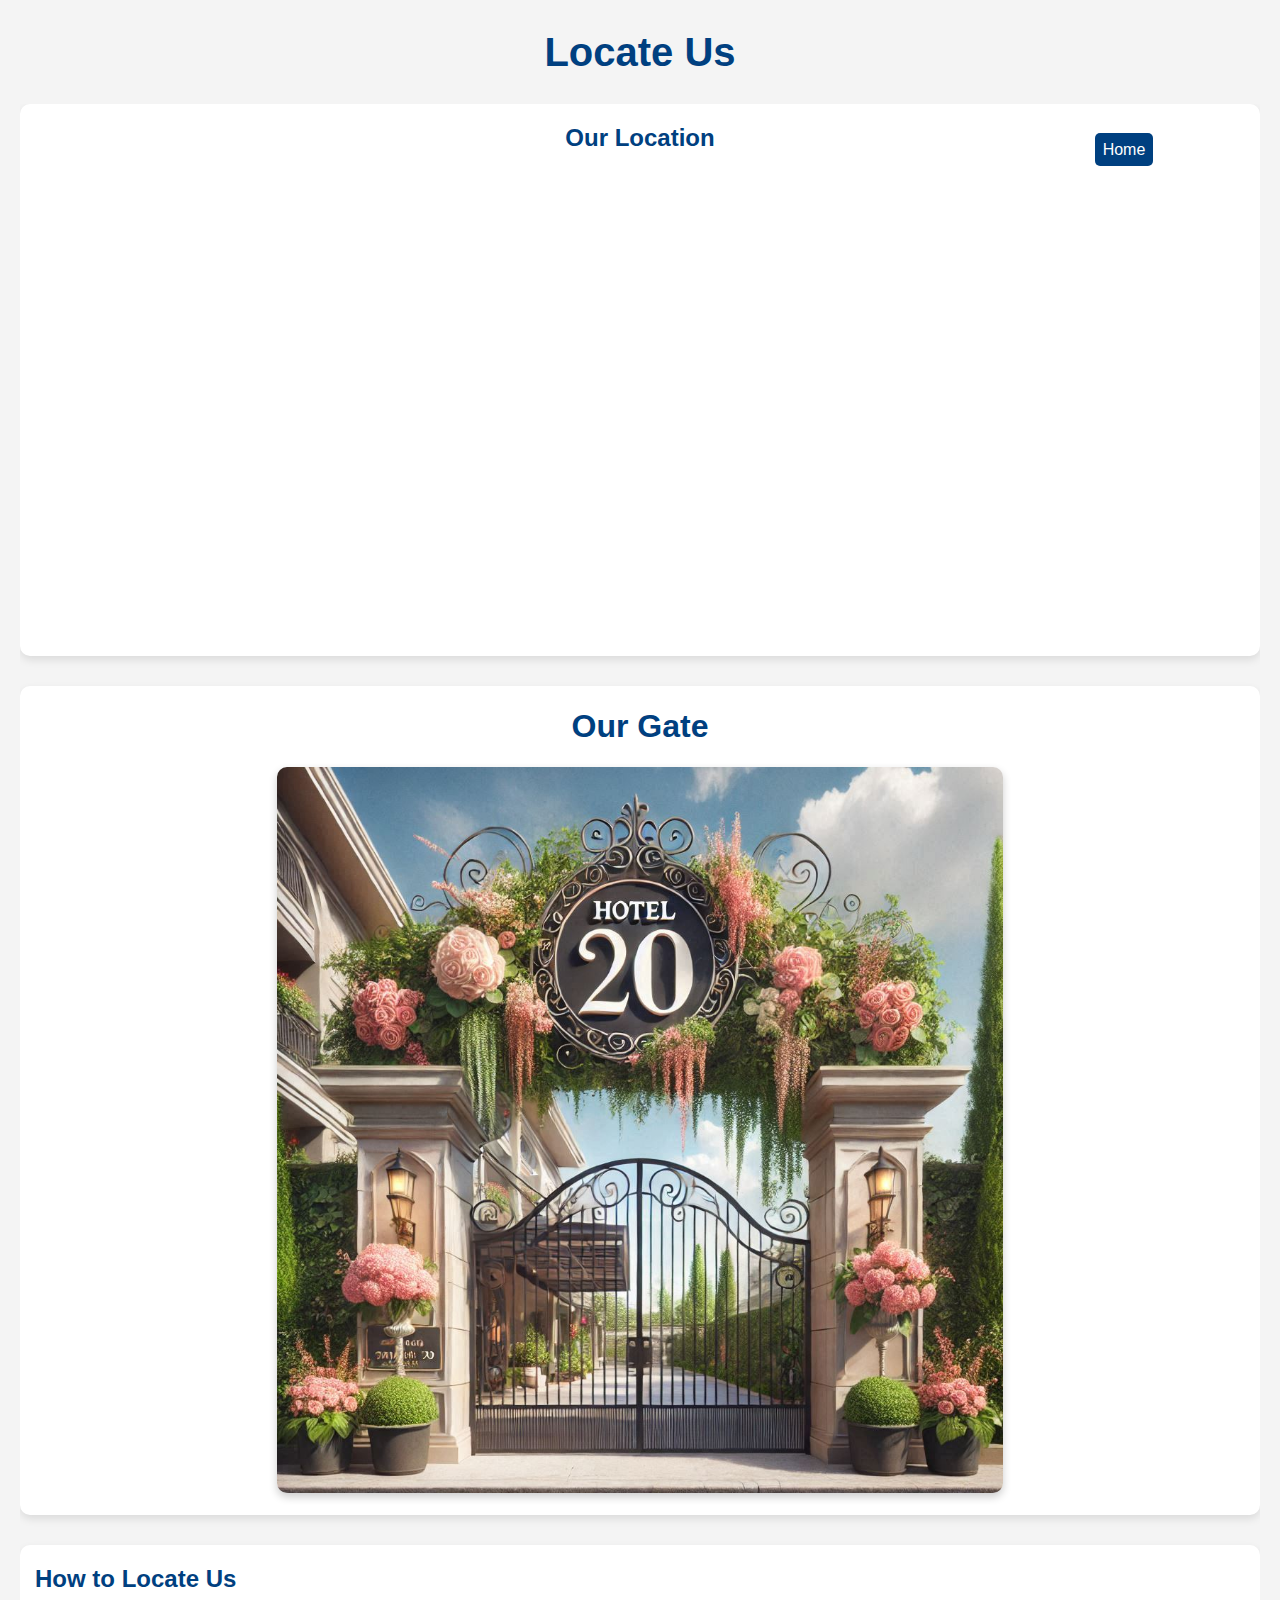
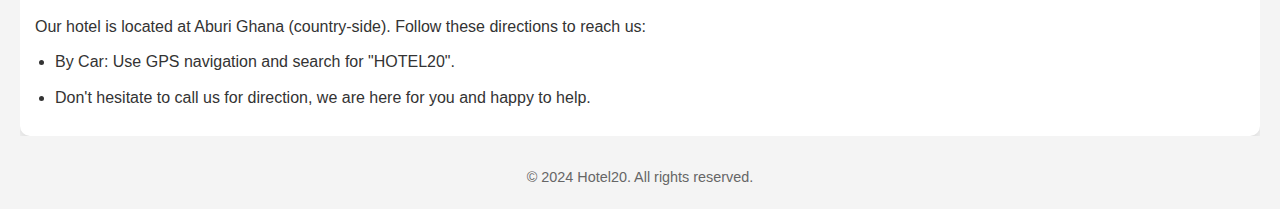
<file: Location.html>
<!DOCTYPE html>
<html lang="en">
<head>
  <meta charset="UTF-8">
  <meta name="viewport" content="width=device-width, initial-scale=1.0">
  <title>Locate Us - Hotel20</title>
  <link rel="stylesheet" href="Location.css">
</head>
<body>
  <header>
    <h1>Locate Us</h1>
  </header>

  <section class="locate-container">
    <div class="map-container">
      <h2>Our Location</h2>
      <div class="h">
        <a href="index.html">Home</a>
      </div>
      <iframe src="https://www.google.com/maps/embed?pb=!1m18!1m12!1m3!1d80375.13658666173!2d-0.2648865357992281!3d5.893530694619572!2m3!1f0!2f0!3f0!3m2!1i1024!2i768!4f13.1!3m3!1m2!1s0xfdf7105c7c73979%3A0x22bb984af764be3c!2sHillburi!5e0!3m2!1sen!2sgh!4v1734235986604!5m2!1sen!2sgh" width="600" height="450" style="border:0;" allowfullscreen="" loading="lazy" referrerpolicy="no-referrer-when-downgrade"></iframe>
    </div>

    <div class="hotel-gate">
      <h2>Our Gate</h2>
      <img src="Images/20G.jpeg" alt="Hotel Gate" class="gate-image">
    </div>

    <div class="directions">
      <h2>How to Locate Us</h2>
      <p>Our hotel is located at Aburi Ghana (country-side). Follow these directions to reach us:</p>
      <ul>
        <li>By Car: Use GPS navigation and search for "HOTEL20".</li>
        <li>Don't hesitate to call us for direction, we are here for you and happy to help.</li>
      </ul>
    </div>
  </section>

  <footer>
    <p>&copy; 2024 Hotel20. All rights reserved.</p>
  </footer>
</body>
</html>
</file>
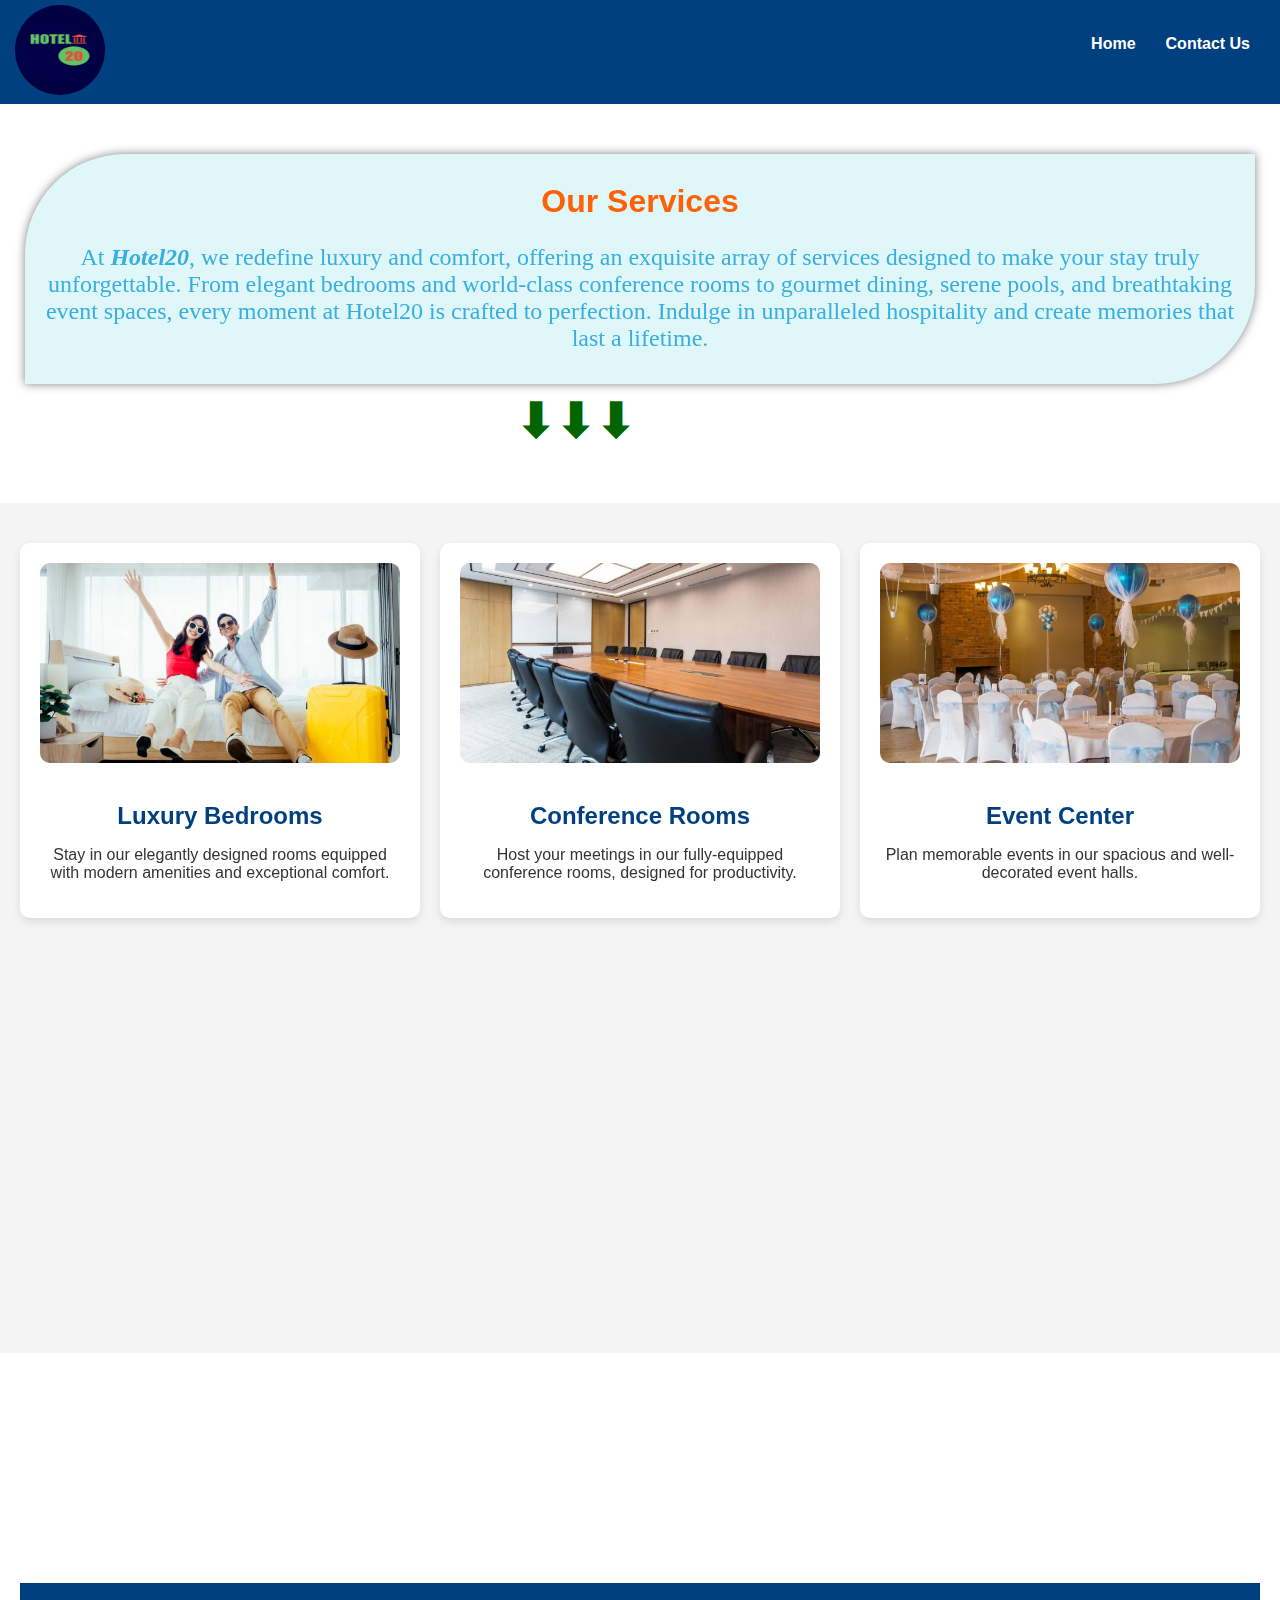
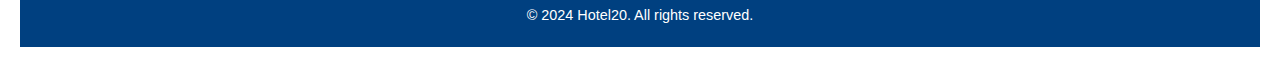
<file: Services.html>
<!DOCTYPE html>
<html lang="en">
<head>
  <meta charset="UTF-8">
  <meta name="viewport" content="width=device-width, initial-scale=1.0">
  <title>Our Services - Hotel20</title>
  <link rel="stylesheet" href="Services.css">
  <!-- AOS Library -->
  <link href="https://cdn.jsdelivr.net/npm/aos@2.3.4/dist/aos.css" rel="stylesheet">
</head>
<body>
  <script src="https://cdn.jsdelivr.net/npm/aos@2.3.4/dist/aos.js"></script>
  <script>
    AOS.init();
  </script>
</body>
  <header>
    <div class="logo">
      <img src="Images/Log20.jpeg" alt="Logo" class="logo-image">
    </div>
    <nav>
      <ul>
        <li><a href="index.html">Home</a></li>
        <li><a href="Contact.html">Contact Us</a></li>
      </ul>
    </nav>
  </header>

  <main>
    <section class="services-hero">
      <h1 data-aos="fade-down">Our Services</h1>
      <p data-aos="fade-up">At <em>Hotel20</em>, we redefine luxury and comfort, offering an exquisite array of services designed to make your stay truly unforgettable. From elegant bedrooms and world-class conference rooms to gourmet dining, serene pools, and breathtaking event spaces, every moment at Hotel20 is crafted to perfection. Indulge in unparalleled hospitality and create memories that last a lifetime.</p>
    </section>

    <section class="direct">
      <h1>⬇︎⬇︎⬇︎</h1>
    </section>

    <section class="service-list">
      <div class="service-item" data-aos="zoom-in">
        <img src="Images/BedR3.jpeg" alt="Luxury Bedrooms">
        <h2>Luxury Bedrooms</h2>
        <p>Stay in our elegantly designed rooms equipped with modern amenities and exceptional comfort.</p>
      </div>

      <div class="service-item" data-aos="zoom-in">
        <img src="Images/ConR1.jpeg" alt="Conference Room">
        <h2>Conference Rooms</h2>
        <p>Host your meetings in our fully-equipped conference rooms, designed for productivity.</p>
      </div>

      <div class="service-item" data-aos="zoom-in">
        <img src="Images/EventC1.jpeg" alt="Event Center">
        <h2>Event Center</h2>
        <p>Plan memorable events in our spacious and well-decorated event halls.</p>
      </div>

      <div class="service-item" data-aos="zoom-in">
        <img src="Images/Res5.jpeg" alt="Restaurant">
        <h2>Restaurant</h2>
        <p>Savor gourmet dishes prepared by our expert chefs in a cozy dining atmosphere.</p>
      </div>

      <div class="service-item" data-aos="zoom-in">
        <img src="Images/Gym1.jpeg" alt="Gym">
        <h2>Gym</h2>
        <p>Maintain your fitness routine in our state-of-the-art gym, equipped with modern machines.</p>
      </div>

      <div class="service-item" data-aos="zoom-in">
        <img src="Images/Spa7.jpeg" alt="Spa">
        <h2>Spa</h2>
        <p>Unwind and rejuvenate with our luxurious spa treatments, designed to pamper your senses.</p>
      </div>
    </section>
  </main>
  <section class="call-to-action" data-aos="flip-up" data-aos-duration="1200" data-aos-delay="200">
  <h2>Experience the Difference</h2>
  <p>We invite you to visit Hotel20 and see why we're a favorite destination for travelers worldwide.</p>
  <a href="Contact.html" class="cta-button">Contact Us</a>
</section>
  <footer>
    <p>&copy; 2024 Hotel20. All rights reserved.</p>
  </footer>
</body>
</html>
</file>
<file: index.css>
/* General Styles */
body {
    font-family: Arial, sans-serif;
    margin: 0;
    padding: 0;
    box-sizing: border-box;
    background: none;
    overflow-x: hidden;
}

body::before {
    content: "";
    position: fixed;
    top: 0;
    left: 0;
    width: 100%;
    height: 100vh;
    background-image: url('Images/BackG1.jpeg');
    background-size: cover;
    background-position: center;
    background-repeat: no-repeat;
    background-attachment: fixed;
    opacity: 1;
    z-index: -1;
}

/* Header */
header {
    display: flex;
    justify-content: space-between;
    padding: 10px 20px;
    background-color: inherit;
    color: white;
    position: fixed;
    top: 0;
    left: 0;
    width: 100%;
    z-index: 1000;
}


.logo img {
    margin-left: 2px;
    margin-top: 5px;
    height: 80px;
    width: 80px;
    border-radius: 50%;
}

.navbar {
    display: flex;
    align-items: center;
}

.nav-links {
    width: 100%;
    top: 50px;
    display: flex;
    list-style: none;
    margin: 0;
    padding: 0;
}

.nav-links li {
    margin: 0 10px;
    background-color: seagreen;
    padding: 5px 10px;
    border-radius: 5px;
    transition: background-color 0.3s ease-in-out;
}

.nav-links li:hover {
    background-color: #ffcc00;
    color: #004080;
}

.nav-links a {
    text-decoration: none;
    color: white;
    font-weight: bold;
}

.nav-links a:hover {
    background-color: #ffcc00;
    color: #004080;
}

.menu-toggle {
    display: none;
    font-size: 2.5rem;
    background: none;
    border: none;
    color: white;
    cursor: pointer;
    margin-right: 3px;
}

/* Responsive Design */
@media (max-width: 768px) {
    .nav-links {
        display: none; /* Hide links initially */
        flex-direction: column;
        position: absolute;
        top: 70px;
        right: 20px;
        background-color: seagreen;
        width: 150px;
        border-radius: 10px;
        box-shadow: 0px 4px 6px rgba(0, 0, 0, 0.3);
    }

    .nav-links li {
        margin: 10px 0;
        text-align: center;
    }

    .menu-toggle {
        display: block;
    }

    .nav-links.show {
        display: flex;
    }
}

.w {
    width: 100%;
    margin-top: 170px;
    margin-left: 10px;
    margin-right: 10px;
    border-radius: 5px;
    box-shadow: 0 0 10px rgba(0, 0, 0, 0.5);
    background-color: rgba(0, 0, 0, 0.1);
    text-align: center;
    position: relative;
    padding: 5px;
}

.w h1 {
    font-size: 2.5rem;
    color: whitesmoke;
    font-family: !important;
    font-weight: bold;
}


.hero {
    margin-top: 65px;
    position: relative;
    overflow: hidden;
    height: 350px;
}

.hotel-description {
    background-color: rgba(0, 0, 0, 0.1);
    color: whitesmoke;
    text-align: center;
    font-family: monospace;
    font-weight: bold;
    font-size: 2rem;
    margin: 10px;
}

.description-text {
    opacity: 0;
    transform: translateX(-100%);
    animation: swipe-fade 30s infinite;
}

@keyframes swipe-fade {
    0% {
        opacity: 0;
        transform: translateX(-100%);
    }
    5% {
        opacity: 1;
        transform: translateX(0);
    }
    20% {
        opacity: 1;
        transform: translateX(0);
    }
    25% {
        opacity: 0;
        transform: translateX(100%);
    }
    100% {
        opacity: 0;
        transform: translateX(100%);
    }
}

.description-text:nth-child(1) {
    animation-delay: 0s;
}
.description-text:nth-child(2) {
    animation-delay: 6s; 
}
.description-text:nth-child(3) {
    animation-delay: 12s; 
}
.description-text:nth-child(4) {
    animation-delay: 18s; 
}
.description-text:nth-child(5) {
    animation-delay: 24s; 
}

.direct {
    margin-top: -15px;
    max-width: 100%;
    display: flex;
    position: relative;
    justify-content: center;
    text-align: center;
    background: inherit;
    color: whitesmoke;
}

.direct h1 {
    color: whitesmoke;
    font-size: 2rem;
    animation: slideDown 1s ease-in-out infinite;
}

@keyframes slideDown {
      from {
        transform: translateY(0);
        opacity: 1;
}
      to {
        transform: translateY(100px);
        opacity: 0;
      }
}

.marquee-container {
    margin: 10px;
    overflow: hidden;
    object-fit: contain;
    width: 100%;
}

.marquee-item {
    display: inline-block;
    text-align: center;
    margin: 10px;
}

.marquee-item img {
    max-width: 100%;
    max-height: 200px;
    height: 20%;
    margin: 10px auto;
    border-radius: 15px;
    box-shadow: 16px 8px 16px rgba(0, 0, 0, 0.9);
}

.marquee-item p {
    margin-top: 5px;
    font-size: 1rem;
    font-weight: bold;
    color: whitesmoke;
}

.marquee {
    display: inline-block;
    animation: marquee 15s linear infinite;
}

@keyframes marquee {
    0% {
        transform: translateX(100%);
    }
    100% {
        transform: translateX(-100%);
    }
}

.action-buttons {
    text-align: center;
    margin: 30px 0;
}

.action-buttons button {
    background-color: seagreen;
    color: white;
    border: none;
    padding: 8px 15px;
    margin: 5px;
    font-size: 0.9rem;
    font-weight: bold;
    border-radius: 5px;
    cursor: pointer;
    transition: background-color 0.3s;
}

.action-buttons button:hover {
    background-color: #ffcc00;
    color: #004080;
}

footer {
    width: 100%;
    background: rgba(0, 0, 0, 0.5);
    color: white;
    text-align: center;
    padding: 10px;
    font-size: 0.9rem;
}

footer p {
    margin: 5px 0;
}

footer a {
    color: #ffcc00;
    text-decoration: none;
}

footer a:hover {
    text-decoration: underline;
}
</file>
<file: AboutUs.css>
body {
    background-color: #E5D9B6;
}

.home-button{
    margin-top: 20px;
    margin-right: 30px;
    display: flex;
    color: white;
    font-weight: bold;
    font-size: 1rem;
    border: 2px solid green;
    background: blue;
    text-decoration: none;
    padding: 5px;
    cursor: pointer;
    border-radius: 5px;
    float: right;
}

.home-button:hover{
    background-color: #ffcc00;
    color: blue;
}


.about-hero {
    text-align: center;
    background: #5E9387;
    color: white;
    padding: 0;
    margin: 30px;
    font-family: sans-serif;
    box-shadow: 4px 8px 16px rgba(0, 0, 0, 1.9);
}

.about-hero h1 {
    font-size: 2rem;
    margin-bottom: 0.2px;
    color: #FF6107;
}

.about-hero p {
    font-size: 1.5rem;
    font-family: cursive;
}

.our-story-section {
    display: flex;
    justify-content: center; 
    align-items: center;    
    height: 100vh; 
   background-color: #395B64;
}

.our-story {
    background-color: #395B64;
    margin: 30px;
    padding: 5px;
    justify-content: center;
    text-align: center;
    border-top-left-radius: 100px;
    border-bottom-right-radius: 100px;
    box-shadow: 4px 8px 16px rgba(0, 0, 0, 1.9);
}
.our-story h2{
    font-size: 2rem;
    color: #FF6107;
}
.our-story p{
    font-size: 1.5rem;
    font-family: monospace;
    line-height: 1.1;
    color: whitesmoke;
}

.our-values{
    background-color: #68D2E8;
    margin: 30px;
    padding: 5px;
    text-align: center;
    justify-content: center;
    text-align: center;
    border-top-right-radius: 100px;
    border-bottom-left-radius: 100px;
    box-shadow: 4px 8px 16px rgba(0, 0, 0, 1.9);
    font-family: sans-serif;
}
.our-values h2{
    font-size: 2rem;
    color: #FF6107;
}
.our-values p{
    font-size: 1.5rem;
    font-family: sans-serif;
}

.our-team{
    background-color: #FBFAE1;
    margin: 30px;
    border-radius: 20px;
    padding: 5px;
    text-align: center;
    justify-content: center;
    text-align: center;
    box-shadow: 4px 0 16px rgba(1, 1.5, 1, 1);
}
.our-team h2{
    font-size: 2rem;
    color: #FF6107;
    padding: 0;
}
.our-team p{
    font-size: 1.5rem;
    font-family: sans-serif;
}

.our-values ul {
    list-style: none;
    padding: 5px;
}

.our-values li {
    margin: 10px 0;
    font-size: 1.5rem;
    font-family: sans-serif;
}

.team-photos {
  display: flex;
  flex-direction: column;
  align-items: center;
  gap: 10px;
}

.team-member p {
  margin-top: -30px;
  font-size: 1rem;
  color: #FF6107;
  font-weight: bold;
}

.team-photos .row {
  display: flex;
  justify-content: center;
  align-items: center;
}

.team-photos .middle {
  gap: 30px;
}

.team-member {
  text-align: center;
}

.team-member img {
  max-width: 120%;
  height: 300px;
  overflow: hidden;
  border-radius: 10px;
  box-shadow: 4px 0 16px rgba(1, 1.5, 1, 1);
}

.call-to-action {
    text-align: center;
    justify-content: center;
    text-align: center;
    background: #e0f7fa;
    padding: 5px;
    box-shadow: 0 0 10px rgba(0, 0, 0, 0.5);
}

.call-to-action {
    margin: 30px;
}
.call-to-action h2{
    font-size: 2rem;
    color: #FF6107;
}
.call-to-action p{
    font-size: 1.5rem;
    font-family: sans-serif;
}

.call-to-action .cta-button {
    display: inline-block;
    padding: 10px 20px;
    background-color: #004080;
    color: white;
    text-decoration: none;
    border-radius: 5px;
    font-weight: bold;
    transition: background-color 0.3s;
}

.call-to-action .cta-button:hover {
    background-color: #ffcc00;
    color: #004080;
}
footer {
    margin: 10px;
    background-color: #004080;
    color: white;
    text-align: center;
    padding: 15px 0;
    font-size: 0.9rem;
}

footer p {
    margin: 5px 0;
}
</file>
<file: Facility.css>
/* General */
body {
  font-family: Arial, sans-serif;
  margin: 0;
  padding: 0;
  box-sizing: border-box;
  overflow-x: hidden;
}

header {
  background-color: #004080;
  color: white;
  display: flex;
  justify-content: space-between;
  padding: 5px;
  top: 0;
  width: 100%;
  z-index: 1000;
}

header .logo img {
  margin-left: 10px;
  height: 90px;
  width: 90px;
  border-radius: 50%;
}

header nav ul {
  list-style: none;
  display: flex;
  margin-top: 30px;
  margin-right: 20px;
  padding: 0;
}

header nav ul li {
  margin: 0 15px;
}

header nav ul li a {
  text-decoration: none;
  color: white;
  font-weight: bold;
  transition: color 0.3s;
}

header nav ul li a:hover, header nav ul li a.active {
  color: #ffcc00;
}

/* Facilities Section */
.facilities-hero {
    text-align: center;
    padding: 5px;
    background-color: #e0f7fa;
    color: #004080;
}

.facilities-hero h1 {
    font-size: 2rem;
    margin-bottom: 5px;
}

.facilities-hero p {
    font-weight: bold;
    font-family: cursive;
    font-size: 1.5rem;
    color: darkgreen;
    max-width: 600px;
    margin: 0 auto;
}

.facility-gallery {
    display: inline-grid;
    grid-template-rows: repeat(auto-fit, minmax(250px, 1fr));
    gap: 20px;
    padding: 30px 20px;
    background-color: #ffffff;
}

.facility-item {
    text-align: center;
    background: #f9f9f9;
    border-radius: 10px;
    box-shadow: 0 4px 8px rgba(0, 0, 0, 0.1);
    padding: 20px;
    transition: transform 0.3s, box-shadow 0.3s;
}

.facility-item img {
    width: 70%;
    max-height: 300px;
    object-fit: cover;
    border-radius: 10px;
    margin-bottom: 15px;
    box-shadow: 0 0 10px rgba(0, 0, 0, 0.1);
}

.facility-item h2 {
    font-size: 2.5rem;
    color: #004080;
    margin-bottom: 10px;
}

.facility-item p {
    font-size: 1rem;
    color: #333;
    line-height: 1.5;
}

.facility-item:hover {
    transform: scale(1.05);
    box-shadow: 0 8px 16px rgba(0, 0, 0, 0.2);
}

/* Responsive Design */
@media (max-width: 768px) {
    .facility-list {
        grid-template-columns: 1fr;
    }
}

.call-to-action {
    padding: 5px;
    margin: 20px;
    text-align: center;
    font-family: sans-serif;
    background: #e0f7fa;
    box-shadow: 0 0 10px rgba(0, 0, 0, 0.5);
}

.call-to-action h2{
    font-size: 2rem;
    color: #FF6107;
}
.call-to-action p{
    font-size: 1.5rem;
    font-family: sans-serif;
}

.call-to-action .cta-button {
    display: inline-block;
    padding: 10px 20px;
    background-color: #004080;
    color: white;
    text-decoration: none;
    border-radius: 5px;
    font-weight: bold;
    transition: background-color 0.3s;
}

.call-to-action .cta-button:hover {
    background-color: #ffcc00;
    color: #004080;
}

footer {
    margin: 20px;
    background-color: #004080;
    color: white;
    text-align: center;
    padding: 15px 0;
    font-size: 0.9rem;
}

footer p {
    margin: 5px 0;
}
</file>
<file: Location.css>
* {
  margin: 0;
  padding: 0;
  box-sizing: border-box;
}

body {
  font-family: Arial, sans-serif;
  line-height: 1.6;
  background-color: #f4f4f4;
  color: #333;
  padding: 20px;
}

header {
  text-align: center;
  margin-bottom: 20px;
}

header h1 {
  font-size: 2.5rem;
  color: #004080;
}

.h {
    margin-top: -50px;
    margin-bottom: 20px;
}

.h a{
    margin-left: 80%;
    width: 10px;
    background-color: #004080;
    color: white;
    border: none;
    padding: 8px;
    cursor: pointer;
    border-radius: 5px;
    text-decoration: none;
    transition: background-color 0.3s;
}
.h a:hover {
    background-color: #ffcc00;
    color: #004080;
}

.locate-container {
  display: flex;
  flex-direction: column;
  gap: 30px;
  overflow: hidden;
}

.iframe{
  overflow: hidden;
}

.map-container {
  text-align: center;
  background: #ffffff;
  padding: 15px;
  border-radius: 10px;
  box-shadow: 0 4px 8px rgba(0, 0, 0, 0.1);
}

.map-container h2 {
  margin-bottom: 30px;
  color: #004080;
}

.hotel-gate {
  text-align: center;
  background: #ffffff;
  padding: 15px;
  border-radius: 10px;
  box-shadow: 0 4px 8px rgba(0, 0, 0, 0.1);
}

.hotel-gate h2 {
  margin-bottom: 15px;
  color: #004080;
  font-size: 2rem;
}

.gate-image {
  max-width: 60%;
  height: 51%;
  border-radius: 10px;
  box-shadow: 0 4px 8px rgba(0, 0, 0, 0.2);
}

.directions {
  text-align: left;
  background: #ffffff;
  padding: 15px;
  border-radius: 10px;
  box-shadow: 0 4px 8px rgba(0, 0, 0, 0.1);
}

.directions h2 {
  margin-bottom: 15px;
  color: #004080;
}

.directions ul {
  margin-top: 10px;
  list-style-type: disc;
  padding-left: 20px;
}

.directions ul li {
  margin-bottom: 10px;
}

footer {
  text-align: center;
  margin-top: 30px;
  font-size: 0.9rem;
  color: #666;
}

@media (max-width: 768px) {
  .map-container iframe {
    height: 250px;
  }
}
</file>
<file: Services.css>
/* General */
body {
  font-family: Arial, sans-serif;
  margin: 0;
  padding: 0;
  box-sizing: border-box;
  overflow-x: hidden;
}

header {
  background-color: #004080;
  color: white;
  display: flex;
  justify-content: space-between;
  padding: 5px;
  top: 0;
  width: 100%;
  z-index: 1000;
}

header .logo img {
  margin-left: 10px;
  height: 90px;
  width: 90px;
  border-radius: 50%;
}

header nav ul {
  list-style: none;
  display: flex;
  margin-top: 30px;
  margin-right: 20px;
  padding: 0;
}

header nav ul li {
  margin: 0 15px;
}

header nav ul li a {
  text-decoration: none;
  color: white;
  font-weight: bold;
  transition: color 0.3s;
}

header nav ul li a:hover, header nav ul li a.active {
  color: #ffcc00;
}


main {
  margin-top: 50px;
}

.services-hero {
  font-family: sans-serif;
  text-align: center;
  padding: 8px;
  background-color: #e0f7fa;
  margin: 25px;
  border-top-left-radius: 100px;
  border-bottom-right-radius: 100px;
  box-shadow: 0 0 10px rgba(0, 0, 0, 0.5);
}

.services-hero h1 {
  font-family: sans-serif;
  font-size: 2rem;
  margin-bottom: 0;
  color: #FF6107;
}

.services-hero p {
  font-size: 1.5rem;
  color: #37AFE1;
  font-family: "Times New Roman", Times, serif;
}
em{
  font-weight: bold;
}

.direct{
  max-width: 100%;
  margin: 20px;
  display: flex;
  margin-top: -50px;
  background: inherit;
  color: rgb(104, 84, 233);
}
    
    .direct h1{
      padding-left: 40%;
      color: darkgreen;
      font-size: 3rem;
      animation: slideDown 1s ease-in-out infinite;
      font-family: 'Courier New', Courier, monospace;
    }

    @keyframes slideDown {
      from {
        transform: translateY(0);
        opacity: 1;
      }
      to {
        transform: translateY(100px);
        opacity: 0;
      }
    }

.service-list {
  display: grid;
  grid-template-columns: repeat(auto-fit, minmax(300px, 1fr));
  gap: 20px;
  padding: 40px 20px;
  background-color: #f4f4f4;
}

.service-item {
  text-align: center;
  background-color: white;
  padding: 20px;
  border-radius: 10px;
  box-shadow: 0 4px 8px rgba(0, 0, 0, 0.1);
  transition: transform 0.3s, box-shadow 0.3s;
}

.service-item img {
  width: 100%;
  height: 200px;
  border-radius: 10px;
  object-fit: cover;
  margin-bottom: 15px;
}

.service-item h2 {
  font-size: 1.5rem;
  color: #004080;
  margin-bottom: 10px;
}

.service-item p {
  font-size: 1rem;
  color: #333;
}

.service-item:hover {
  transform: scale(1.05);
  box-shadow: 0 8px 16px rgba(0, 0, 0, 0.2);
}

.call-to-action {
    padding: 5px;
    margin: 20px;
    text-align: center;
    font-family: sans-serif;
    background: #e0f7fa;
    box-shadow: 0 0 10px rgba(0, 0, 0, 0.5);
}

.call-to-action h2{
    font-size: 2rem;
    color: #FF6107;
}
.call-to-action p{
    font-size: 1.5rem;
    font-family: sans-serif;
}

.call-to-action .cta-button {
    display: inline-block;
    padding: 10px 20px;
    background-color: #004080;
    color: white;
    text-decoration: none;
    border-radius: 5px;
    font-weight: bold;
    transition: background-color 0.3s;
}

.call-to-action .cta-button:hover {
    background-color: #ffcc00;
    color: #004080;
}

footer {
  background-color: #004080;
  color: white;
  text-align: center;
  padding: 10px;
  font-size: 0.9rem;
  margin: 20px;
}

footer a {
  color: #ffcc00;
  text-decoration: none;
}

footer a:hover {
  text-decoration: underline;
}
</file>
<file: Contact.css>
/* General Reset */
* {
    margin: 0;
    padding: 0;
    box-sizing: border-box;
}

/* Body Styling */
body {
    background-color: #F5EFFF;
    font-family: Arial, sans-serif;
    line-height: 1.3;
    color: #333;
    padding: 20px;
}

/* Header Styling */
header {
    text-align: center;
    margin-bottom: 20px;
}

header h1 {
    font-size: 2rem;
    color: #004080;
}

.h {
    margin-top: -30px;
}

.h a{
    margin-left: 80%;
    width: 10px;
    background-color: #004080;
    color: white;
    border: none;
    padding: 8px;
    cursor: pointer;
    border-radius: 5px;
    text-decoration: none;
    transition: background-color 0.3s;
}
.h a:hover {
    background-color: #ffcc00;
}

/* Contact Section */
.contact-container {
    display: flex;
    flex-wrap: wrap;
    justify-content: space-between;
    gap: 20px;
}

.contact-form, .contact-details {
    flex: 1 1 45%;
    background: #ffffff;
    padding: 20px;
    border-radius: 10px;
    box-shadow: 0 4px 8px rgba(0, 0, 0, 0.1);
    animation: fadeIn 1s ease-in-out;
}

.contact-form h2, .contact-details h2 {
    margin-bottom: 20px;
    color: #004080;
    font-size: 1.5rem;
}

.form-group {
    margin-bottom: 15px;
}

.form-group label {
    display: block;
    margin-bottom: 5px;
    font-weight: bold;
}

.form-group input, .form-group textarea {
    width: 100%;
    padding: 10px;
    border: 1px solid #ddd;
    border-radius: 5px;
    font-size: 1.1rem;
}

button {
    margin-left: 10px;
    background-color: #004080;
    color: #fff;
    border: none;
    padding: 8px;
    font-size: 1.1rem;
    cursor: pointer;
    border-radius: 5px;
    transition: background-color 0.3s;
}

button:hover {
    background-color: green;
}

/* Contact Details Styling */
.contact-details p {
    margin: 10px 0;
    font-size: 1.3rem;
}

.contact-details a {
    color: #004080;
    text-decoration: none;
    font-weight: bold;
}

.contact-details a:hover {
    color: #FF6500;
    text-decoration: underline;
}

/* Animations */
@keyframes fadeIn {
    from {
        opacity: 0;
        transform: translateY(20px);
    }
    to {
        opacity: 1;
        transform: translateY(0);
    }
}

/* Responsive Design */
@media (max-width: 768px) {
    .contact-container {
        flex-direction: column;
    }
    .contact-form, .contact-details {
        flex: 1 1 100%;
    }
}

footer {
  background-color: #004080;
  color: white;
  text-align: center;
  padding: 10px;
  font-size: 0.9rem;
  margin-top: 30px;
}

footer a {
  color: #ffcc00;
  text-decoration: none;
}

footer a:hover {
  text-decoration: underline;
}
</file>
